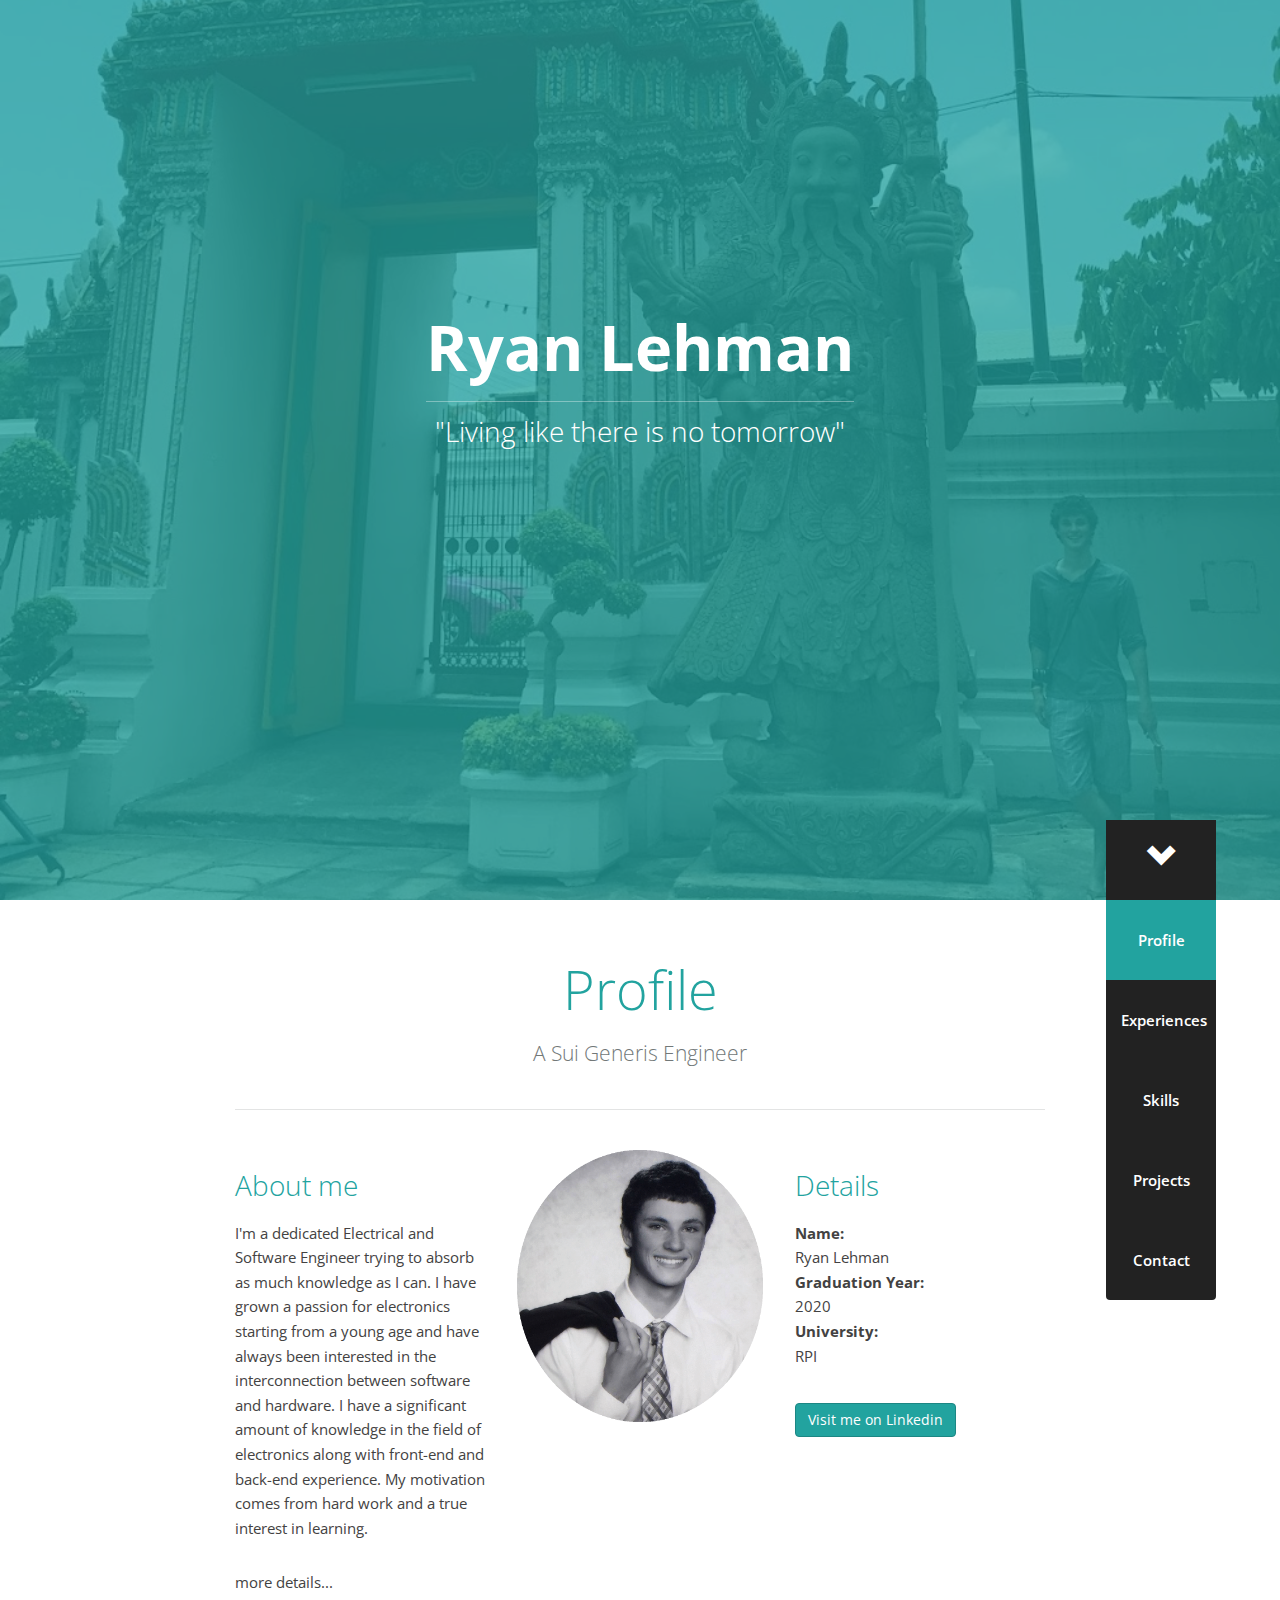
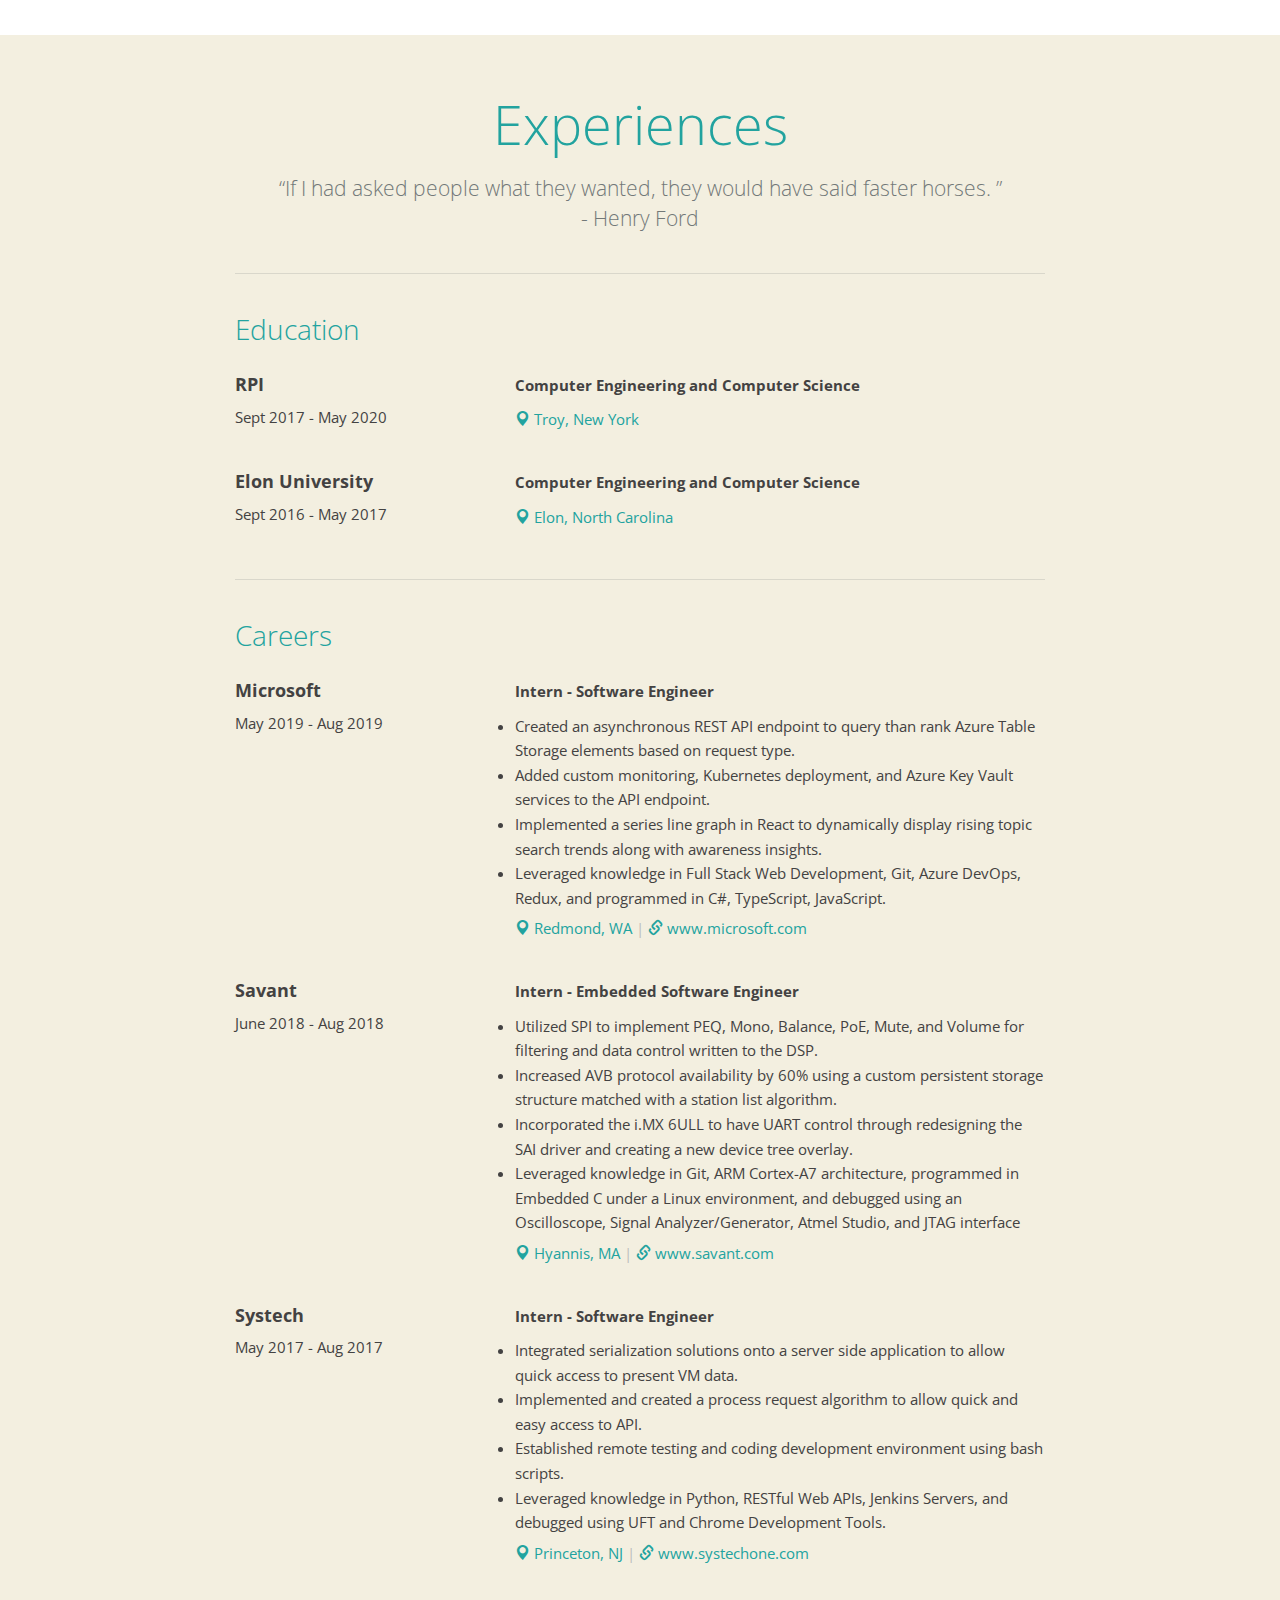
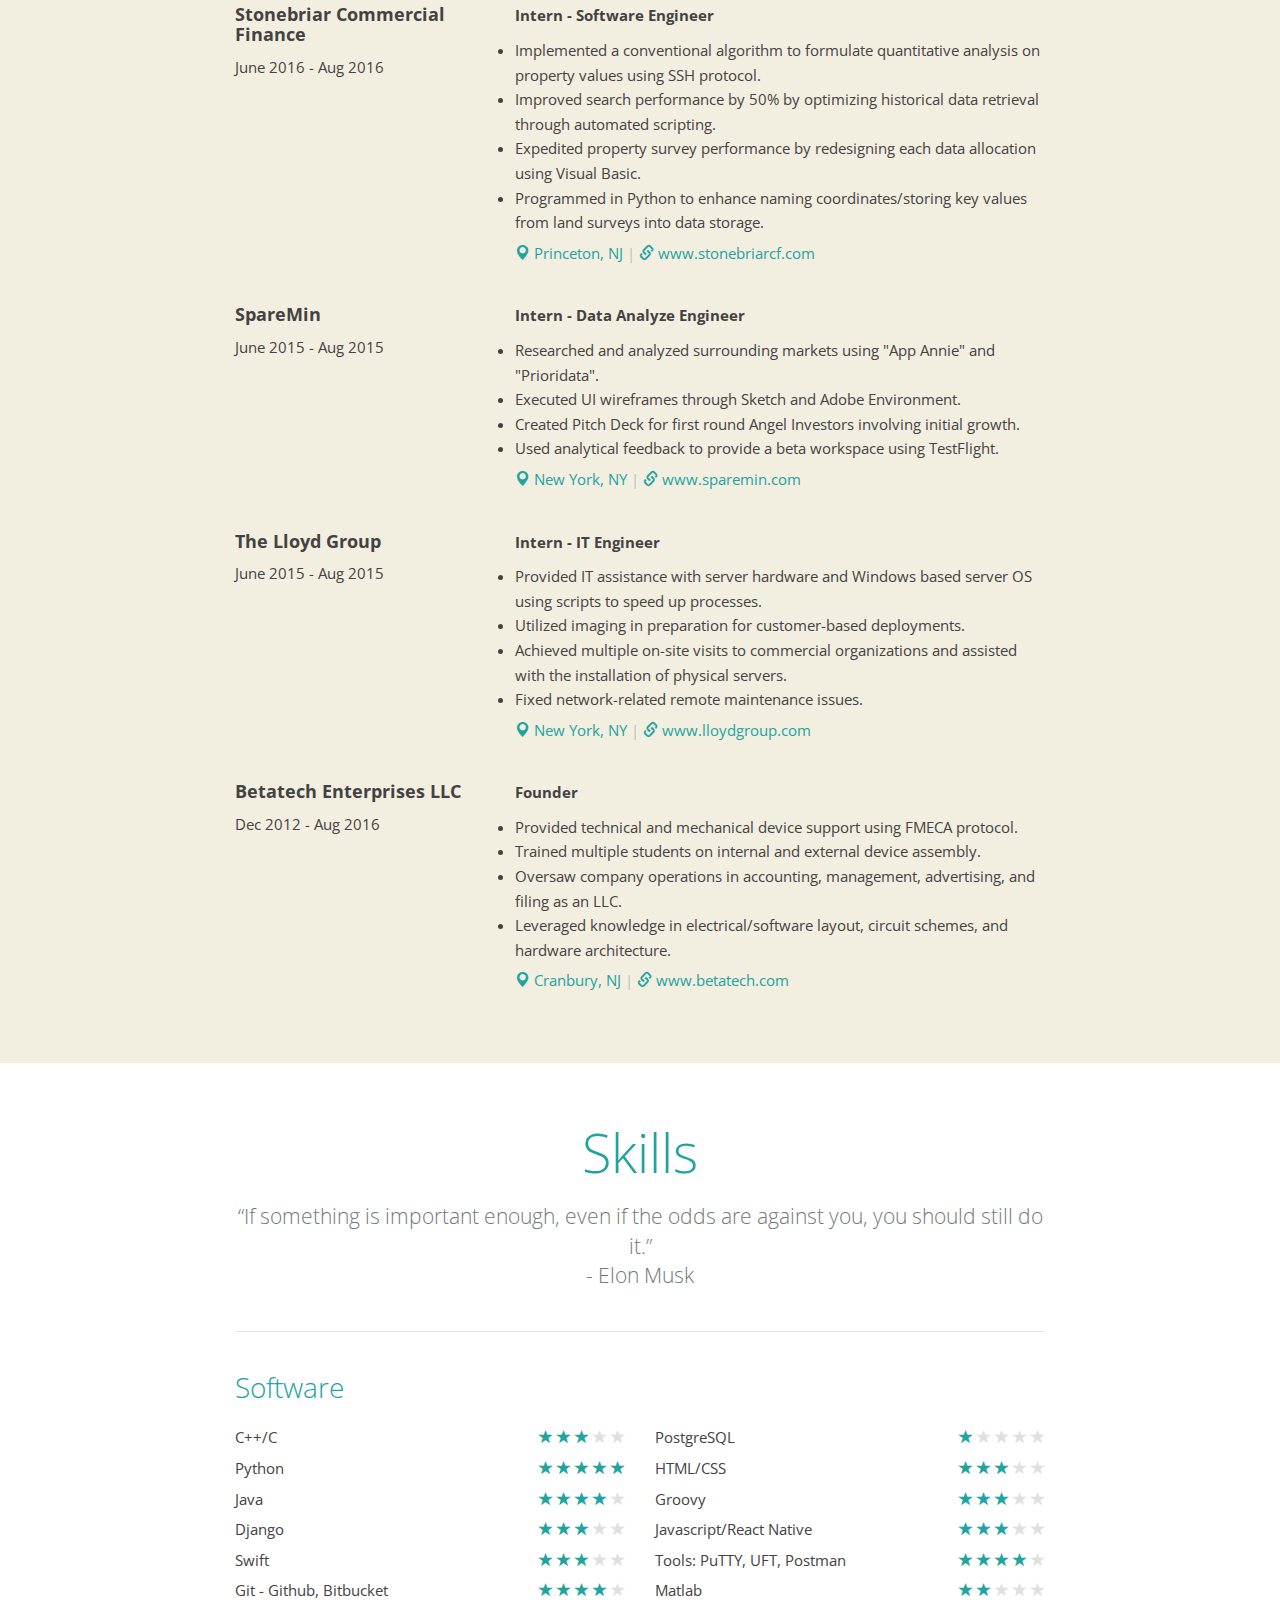
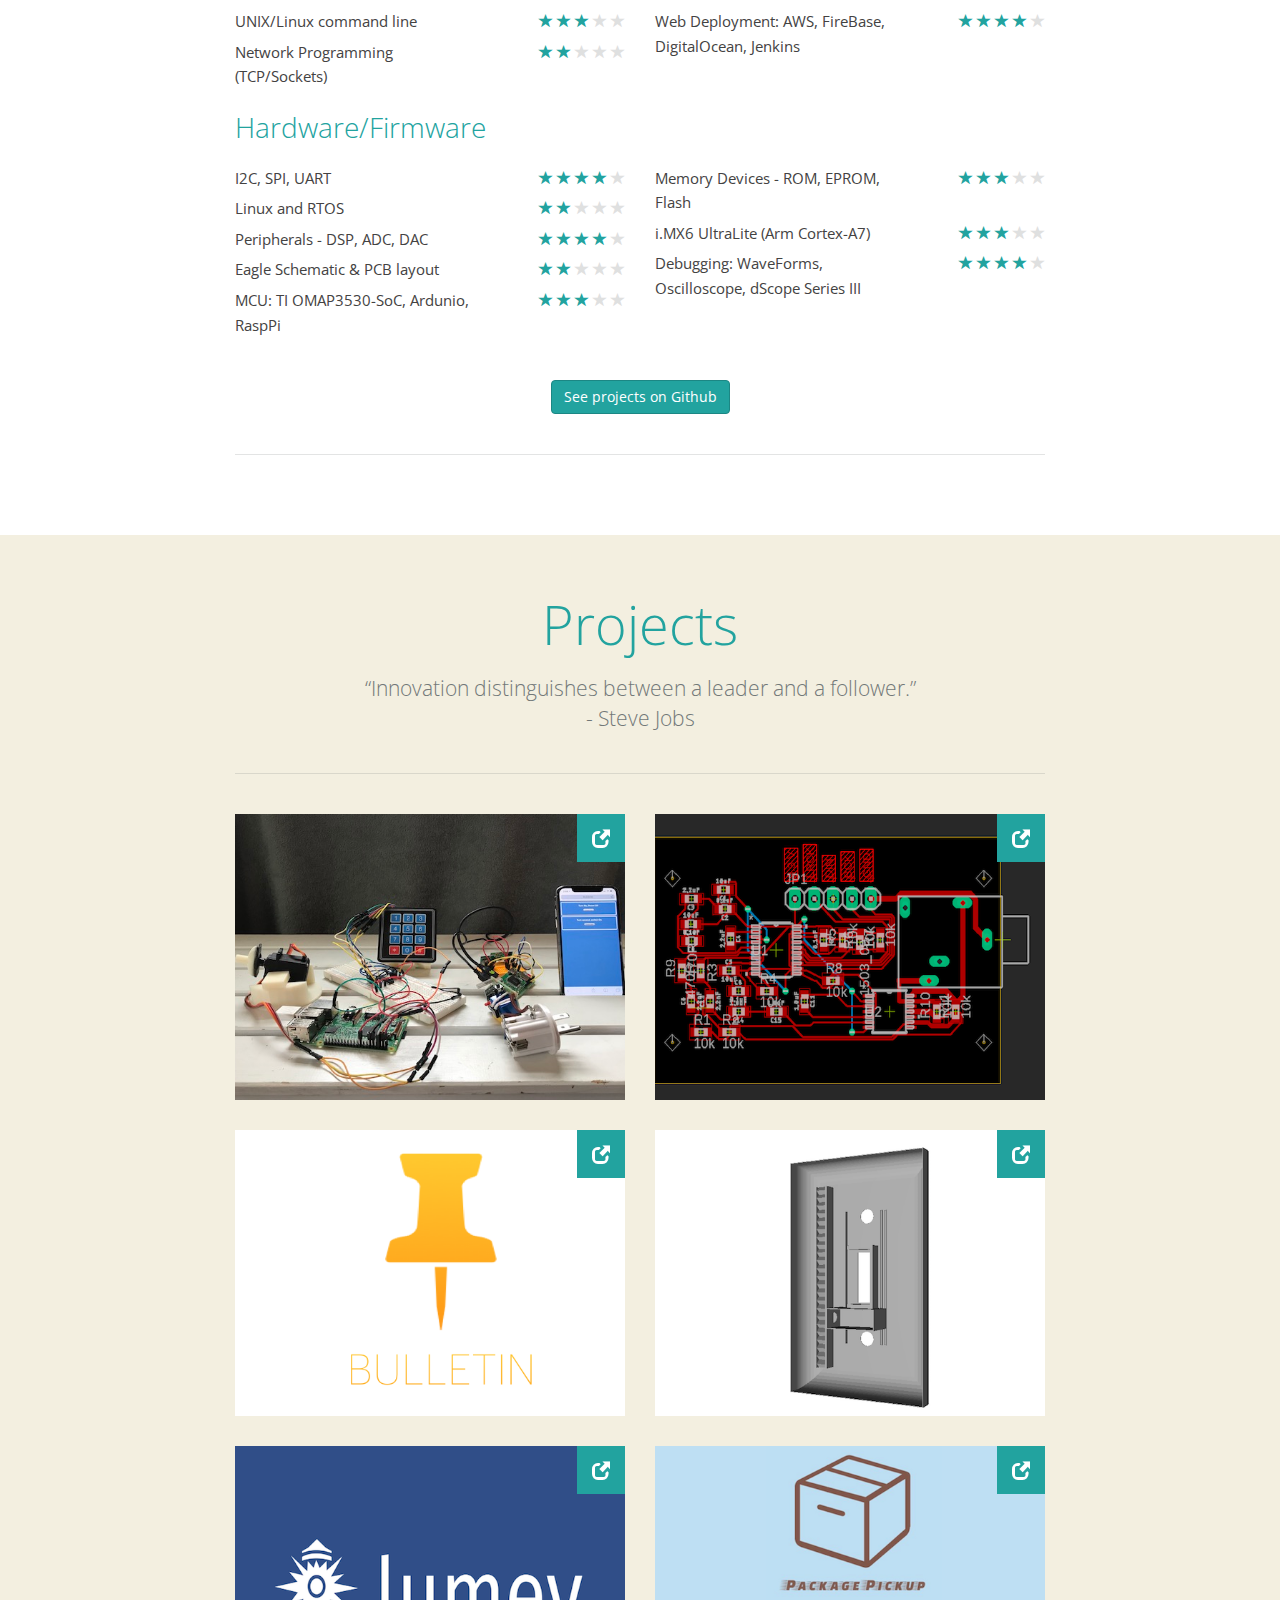
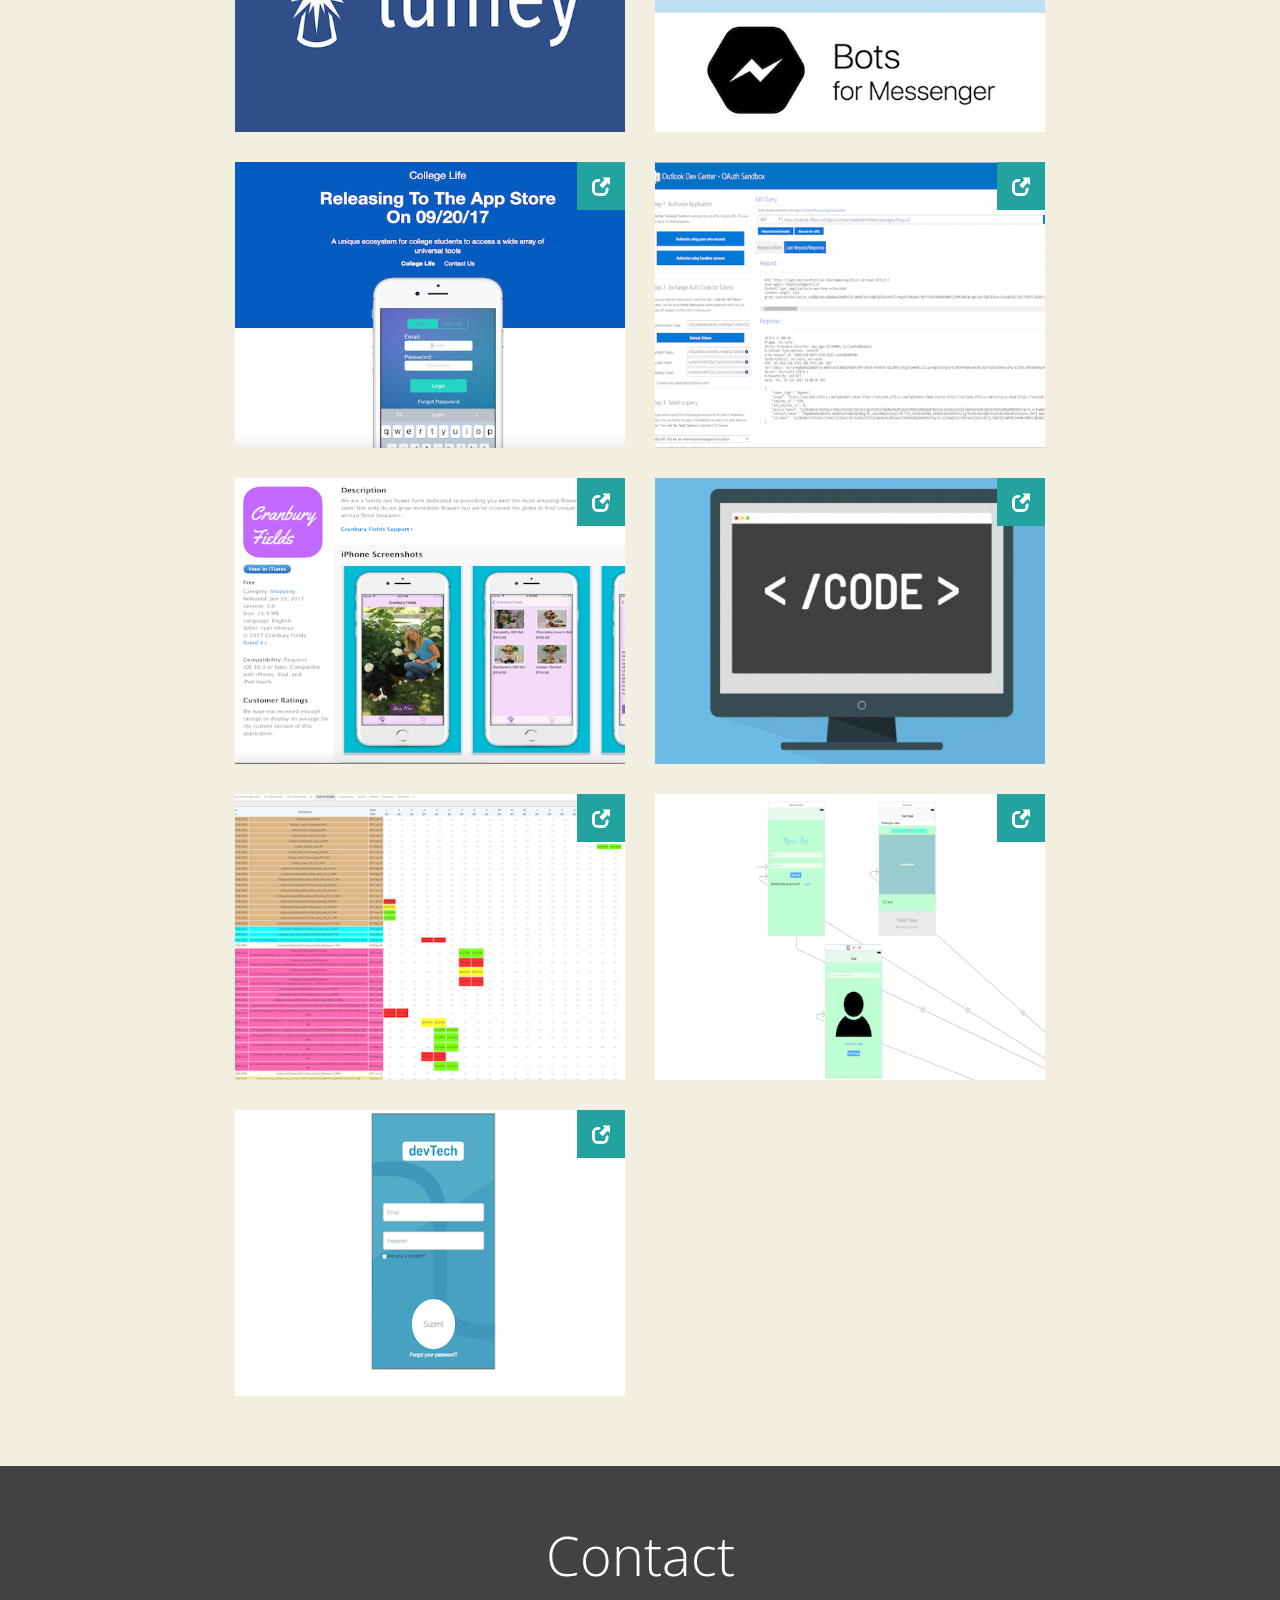
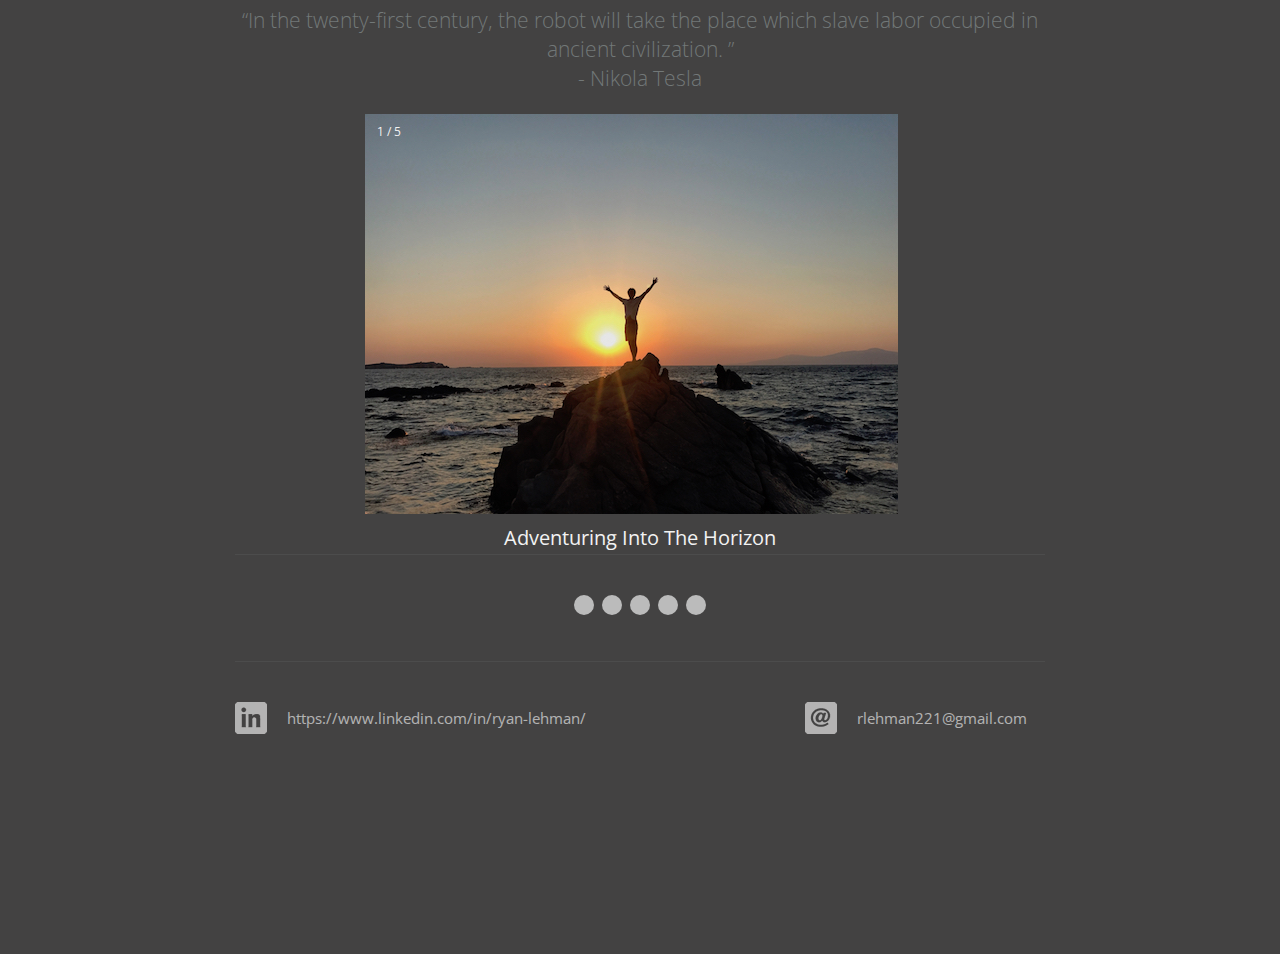
<file: index.html>
<!DOCTYPE html>
<html lang="en">
	<head>
		<meta http-equiv="content-type" content="text/html; charset=UTF-8" />
		<meta http-equiv="content-script-type" content="text/javascript" />
		<meta http-equiv="content-style-type" content="text/css" />
		<meta http-equiv="content-language" content="nl" />
		
		<meta name="viewport" content="width=device-width, initial-scale=1.0" />
		
		<meta name="author" content="Ryan Lehman" />	
		<meta name="description" content="I'm Ryan Lehman, a ubiquitous Electrical Engineer / innovative programmer with theoretical and technical knowledge." />
		<meta name="keywords" content="Ryan Lehman, Resume, Programmer, Web developer, Startup, Electrical Engineer, Software Developer, Innovative" />
		<meta name="robots" content="index, follow" />
		<meta name="revisit-after" content="14 days" />
			
		<title>Ryan Lehman - Electrical Engineering and Computer Science Fanatic - Online Resume</title>
		
		<!-- Bootstrap core CSS -->
		<link href="http://fonts.googleapis.com/css?family=Open+Sans:300,600,700" rel="stylesheet" type="text/css" />
		<link rel="stylesheet" href="https://www.w3schools.com/w3css/4/w3.css">
		<link href="view/css/bootstrap.min.css" rel="stylesheet" />
		<link href="view/style.css" rel="stylesheet" />
		
		<link rel="shortcut icon" href="RIcon.png" type="image/x-icon" />
		<link rel="icon" href="RIcon.png" type="image/x-icon" />
		
		<!-- Begin Inspectlet Embed Code -->
				<style>
* {box-sizing:border-box}
body {font-family: Verdana,sans-serif;margin:0}
.mySlides {display:none}

/* Slideshow container */
.slideshow-container {
  max-width: 1000px;
  
  position: relative;
  margin: auto;
}

/* Position the "next button" to the right */
.next {
  right: 0;
  border-radius: 3px 0 0 3px;
}

/* On hover, add a black background color with a little bit see-through */
.prev:hover, .next:hover {
  background-color: rgba(0,0,0,0.8);
}

/* Caption text */
.text {
  color: #f2f2f2;
  font-size: 20px;
  padding: 8px 12px;
  
  bottom: 8px;
  width: 100%;
  text-align: center;
}

/* Number text (1/3 etc) */
.numbertext {
  color: #f2f2f2;
  font-size: 12px;
  padding: 8px 12px;
  position: absolute;
  top: 0;
}

/* The dots/bullets/indicators */
.dot {
  cursor:pointer;
  height: 20px;
  width: 20px;
  margin: 0 2px;
  background-color: #bbb;
  border-radius: 50%;
  display: inline-block;
  transition: background-color 0.6s ease;
}

.active, .dot:hover {
  background-color: #717171;
}

/* Fading animation */
.fade {
  -webkit-animation-name: fade;
  -webkit-animation-duration: 1.5s;
  animation-name: fade;
  animation-duration: 1.5s;
}

@-webkit-keyframes fade {
  from {opacity: .4} 
  to {opacity: 1}
}

@keyframes fade {
  from {opacity: .4} 
  to {opacity: 1}
}

/* On smaller screens, decrease text size */
@media only screen and (max-width: 300px) {
  .prev, .next,.text {font-size: 11px}
}
</style>
		
		<!-- End Inspectlet Embed Code -->
	</head>

	<body data-spy="scroll" data-target="#navbar-example">	 
		<div id="top" class="jumbotron" data-src="/view/images/taxi_drive_by_animation.gif" data-position="center center">
			<div class="container">
				<h1>Ryan Lehman</h1>
				<p class="lead">"Living like there is no tomorrow"</p>
			</div>
			<div class="overlay"></div>
			<a href="#profile" class="scroll-down">	
				<span class="glyphicon glyphicon-chevron-down"></span>
			</a>
		</div>
		<nav class="navbar navbar-default" id="navbar-example" role="navigation">
			<!-- Brand and toggle get grouped for better mobile display -->
			<div class="navbar-header">
				<button type="button" class="navbar-toggle" data-toggle="collapse" data-target=".navbar-ex1-collapse">
					<span class="sr-only">Toggle navigation</span>
					<span class="icon-bar"></span>
					<span class="icon-bar"></span>
					<span class="icon-bar"></span>
				</button>
			</div>
			<!-- Collect the nav links, forms, and other content for toggling -->
			<div class="collapse navbar-collapse navbar-ex1-collapse">
				<ul class="nav navbar-nav">
					<li class="active"><a href="#profile">Profile</a></li>
					<li><a href="#experiences">Experiences</a></li>
					<li><a href="#abilities">Skills</a></li>
										<li><a href="#projects">Projects</a></li>
					<li><a href="#contact">Contact</a></li>
				</ul>
			</div><!-- /.navbar-collapse -->
		</nav>
		<div class="background-white">
			<div id="profile" class="container">
				<h2>Profile</h2>
<p class="lead">A Sui Generis Engineer</p>
<hr />
<div class="row">
	<div class="col-md-4">
		<h3>About me</h3>
		<p>
			I'm a dedicated Electrical and Software Engineer trying to absorb as much knowledge as I can. I have grown a passion for electronics starting from a young age and have always been interested in the interconnection between software and hardware. I have a significant amount of knowledge in the field of electronics along with front-end and back-end experience. My motivation comes from hard work and a true interest in learning. 
		</p>
	</div>
	<div class="col-md-4 text-center">
		<img src="view/images/ryan_lehman.gif" alt="Ryan Lehman" width="246" height="246" />
	</div>
	<div class="col-md-4">
		<h3>Details</h3>
		<p>
			<strong>Name:</strong><br />
			Ryan Lehman<br />
			<strong>Graduation Year:</strong><br />
			2020<br />
			<strong>University:</strong><br />
			RPI		</p>
			<br/>
			<a href="https://www.linkedin.com/in/ryan-lehman/" class="btn btn-primary" target="_blank">Visit me on Linkedin</a>
		<div class="text-center project-referal">
	
</div>
	</div>

</div>	
<details>
  				<summary>more details...</summary>
  					
					<p>
					<br />I'm able to spend countless hours on my work due to my huge passion for learning more about the field I'm pursuing. Along with being truly motivated, I have a fantastic time working with a team. Working with a group of engineers allows me to prosper as we constantly push each other to reach new limits. Not only do I enjoy working with other engineers but I also love explaining engineering techniques to people outside of the engineering field. My biggest asset is a steel focus along with strong endurance. When I start a project there is no room for slacking or relaxing. I aim to complete the project before the deadline or at least on time. 
					<br />	
					<br /> I never knew what being an engineer meant until I got to middle school. My parents first noticed I had the logic of being an engineer when I asked for Legos at every opportunity I got, but I would never use the pre-made kits. I would find boxes of loose Lego peices at thrift shops, from which I would build structures of my own design day and night. Then I got to high school and was exposed to robotics. The first robot I ever built could solve the Rubik's Cube, from then on I never stopped. I not only grew a huge passion for electronics but also for the software on those devices.  
					<br />		
					<br />  In high school, I realized there was no hiding my passion, so I started my own company. I figured there was no better way to get real experience in the electronics field then by taking apart devices to see how they were formed from the components. 
					<br />	
					<br />  In high school I never dropped an opportunity to learn something that intrigued me. I began with technology and before long started integrated into other fields such as business. I remember hearing about how companies started to implement software to choose certain stocks on the market. After that, I began analyzing the stock market as soon as it opened every day, usually during my math class. I would track the market while in class and make trades everyday. I read books non-stop and listened to all kinds of podcasts just to get more information.  
					<br />	
					<br />  I believe that the people who make a difference in the world are those who aren't considered "normal". I think differently and stick with my gut. I ask questions and absorb more information. If I don't know something, I research it until I can teach a class about the topic. I'm passionate about the field I'm pursuing and would never trade it for anything. I'm goofy with a very outgoing personality, and will always take the challenge or adventure that awaits. With that in mind, I'm looking for an opportunity for a FULL TIME position as a Firmware/Embedded Engineer.
					</p>
			</details>
		</div>	
		</div>	
		<div id="experiences" class="container">
			<h2>Experiences</h2>
<p class="lead">
	&ldquo;If I had asked people what they wanted, they would have said faster horses. &rdquo;<br />- Henry Ford
</p>
<hr />
<h3>Education</h3>
<div class="experiences">
	<div class="experience row">
		<div class="col-md-4">
			<h4>RPI</h4>
			<p class="experience-period">
				Sept 2017				- 
				May 2020			</p>
		</div>
		<div class="col-md-8">
			<p>
				<strong>Computer Engineering and Computer Science</strong>
				<span class="hidden-phone">
					</span>
				<span class="experience-details">
					<span class="location">
						<span class="glyphicon glyphicon-map-marker"></span>
						Troy, New York					</span>
				</span>
			</p>
		</div>
	</div>
	<div class="experience row">
		<div class="col-md-4">
			<h4>Elon University</h4>
			<p class="experience-period">
				Sept 2016				- 
				May 2017			</p>
		</div>
		<div class="col-md-8">
			<p>
				<strong>Computer Engineering and Computer Science</strong>
				<span class="hidden-phone">
					</span>
				<span class="experience-details">
					<span class="location">
						<span class="glyphicon glyphicon-map-marker"></span>
						Elon, North Carolina					</span>
				</span>
			</p>
		</div>
	</div>
</div>
<hr />
<h3>Careers</h3>
<div class="experiences">
	<div class="experience row">
		<div class="col-md-4">
			<h4>Microsoft</h4>
			<p class="experience-period">
				May 2019				- 
				Aug 2019			</p>
		</div>
		<div class="col-md-8">
			<p>
				<strong>Intern - Software Engineer</strong>
				<span class="hidden-phone">
					<li>Created an asynchronous REST API endpoint to query than rank Azure Table Storage elements based on request type.</li>

  					<li>Added custom monitoring, Kubernetes deployment, and Azure Key Vault services to the API endpoint.</li>

  					<li>Implemented a series line graph in React to dynamically display rising topic search trends along with awareness insights.</li>

  					<li>Leveraged knowledge in Full Stack Web Development, Git, Azure DevOps, Redux, and programmed in C#, TypeScript, JavaScript.</li>
  				</span>
				<span class="experience-details">
					<span class="location">
						<span class="glyphicon glyphicon-map-marker"></span>
						Redmond, WA					</span>
					<span class="seperator">|</span>
					<span class="link">
						<span class="glyphicon glyphicon-link"></span>
						<a href="https://www.microsoft.com" target="_blank">www.microsoft.com</a>
					</span>
				</span>
			</p>
		</div>
	</div>
	<div class="experience row">
		<div class="col-md-4">
			<h4>Savant</h4>
			<p class="experience-period">
				June 2018				- 
				Aug 2018			</p>
		</div>
		<div class="col-md-8">
			<p>
				<strong>Intern - Embedded Software Engineer</strong>
				<span class="hidden-phone">
					<li>Utilized SPI to implement PEQ, Mono, Balance, PoE, Mute, and Volume for filtering and data control written to the DSP.</li>

  					<li>Increased AVB protocol availability by 60% using a custom persistent storage structure matched with a station list algorithm.</li>

  					<li>Incorporated the i.MX 6ULL to have UART control through redesigning the SAI driver and creating a new device tree overlay.</li>

  					<li>Leveraged knowledge  in Git, ARM Cortex-A7 architecture, programmed in Embedded C under a Linux environment, and debugged using an Oscilloscope, Signal Analyzer/Generator, Atmel Studio, and JTAG interface</li>
  				</span>
				<span class="experience-details">
					<span class="location">
						<span class="glyphicon glyphicon-map-marker"></span>
						Hyannis, MA					</span>
					<span class="seperator">|</span>
					<span class="link">
						<span class="glyphicon glyphicon-link"></span>
						<a href="https://www.savant.com/" target="_blank">www.savant.com</a>
					</span>
				</span>
			</p>
		</div>
	</div>
	<div class="experience row">
		<div class="col-md-4">
			<h4>Systech</h4>
			<p class="experience-period">
				May 2017				- 
				Aug 2017			</p>
		</div>
		<div class="col-md-8">
			<p>
				<strong>Intern - Software Engineer</strong>
				<span class="hidden-phone">
					<li>Integrated serialization solutions onto a server side application to allow quick access to present VM data.</li>

  					<li>Implemented and created a process request algorithm to allow quick and easy access to API.</li>

  					<li>Established remote testing and coding development environment using bash scripts.</li>

  					<li>Leveraged knowledge in Python, RESTful Web APIs, Jenkins Servers, and debugged using UFT and Chrome Development Tools.</li>
  				</span>
				<span class="experience-details">
					<span class="location">
						<span class="glyphicon glyphicon-map-marker"></span>
						Princeton, NJ					</span>
					<span class="seperator">|</span>
					<span class="link">
						<span class="glyphicon glyphicon-link"></span>
						<a href="http://www.systechone.com/" target="_blank">www.systechone.com</a>
					</span>
				</span>
			</p>
		</div>
	</div>
	<div class="experience row">
		<div class="col-md-4">
			<h4>Stonebriar Commercial Finance</h4>
			<p class="experience-period">
				June 2016				- 
				Aug 2016			</p>
		</div>
		<div class="col-md-8">
			<p>
				<strong>Intern - Software Engineer</strong>
				<span class="hidden-phone">
  						<li>Implemented a conventional algorithm to formulate quantitative analysis on property values using SSH protocol.</li>

  						<li>Improved search performance by 50% by optimizing historical data retrieval through automated scripting.</li>

  						<li>Expedited property survey performance by redesigning each data allocation using Visual Basic.</li>

  						<li>Programmed in Python to enhance naming coordinates/storing key values from land surveys into data storage.</li>
					</span>
				<span class="experience-details">
					<span class="location">
						<span class="glyphicon glyphicon-map-marker"></span>
						Princeton, NJ					</span>
					<span class="seperator">|</span>
					<span class="link">
						<span class="glyphicon glyphicon-link"></span>
						<a href="http://stonebriarcf.com/" target="_blank">www.stonebriarcf.com</a>
					</span>
				</span>
			</p>
		</div>
	</div>
	<div class="experience row">
		<div class="col-md-4">
			<h4>SpareMin</h4>
			<p class="experience-period">
				June 2015				- 
				Aug 2015			</p>
		</div>
		<div class="col-md-8">
			<p>
				<strong>Intern - Data Analyze Engineer</strong>
				<span class="hidden-phone">
					<li>Researched and analyzed surrounding markets using "App Annie" and "Prioridata".</li>

					<li>Executed UI wireframes through Sketch and Adobe Environment.</li>

					<li>Created Pitch Deck for first round Angel Investors involving initial growth.</li>

					<li>Used analytical feedback to provide a beta workspace using TestFlight.</li>
					</span>
				<span class="experience-details">
					<span class="location">
						<span class="glyphicon glyphicon-map-marker"></span>
						New York, NY					</span>
					<span class="seperator">|</span>
					<span class="link">
						<span class="glyphicon glyphicon-link"></span>
						<a href="https://www.sparemin.com/" target="_blank">www.sparemin.com</a>
					</span>
				</span>
			</p>
		</div>
	</div>
	<div class="experience row">
		<div class="col-md-4">
			<h4>The Lloyd Group</h4>
			<p class="experience-period">
				June 2015				- 
				Aug 2015			</p>
		</div>
		<div class="col-md-8">
			<p>
				<strong>Intern - IT Engineer</strong>
				<span class="hidden-phone">
						<li>Provided IT assistance with server hardware and Windows based server OS using scripts to speed up processes.</li>
						<li>Utilized imaging in preparation for customer-based deployments.</li>
						<li>Achieved multiple on-site visits to commercial organizations and assisted with the installation of physical servers.</li>
						<li>Fixed network-related remote maintenance issues.</li>
					</span>
				<span class="experience-details">
					<span class="location">
						<span class="glyphicon glyphicon-map-marker"></span>
						New York, NY				</span>
					<span class="seperator">|</span>
					<span class="link">
						<span class="glyphicon glyphicon-link"></span>
						<a href="http://www.lloydgroup.com" target="_blank">www.lloydgroup.com</a>
					</span>
				</span>
			</p>
		</div>
	</div>
	<div class="experience row">
		<div class="col-md-4">
			<h4>Betatech Enterprises LLC</h4>
			<p class="experience-period">
				Dec 2012				- 
				Aug 2016			</p>
		</div>
		<div class="col-md-8">
			<p>
				<strong>Founder</strong>
				<span class="hidden-phone">
					<li>Provided technical and mechanical device support using FMECA protocol.</li>

					<li>Trained multiple students on internal and external device assembly.</li>

					<li>Oversaw company operations in accounting, management, advertising, and filing as an LLC.</li>

					<li>Leveraged knowledge in electrical/software layout, circuit schemes, and hardware architecture.</li>
					        </span>
				<span class="experience-details">
					<span class="location">
						<span class="glyphicon glyphicon-map-marker"></span>
						Cranbury, NJ					</span>
					<span class="seperator">|</span>
					<span class="link">
						<span class="glyphicon glyphicon-link"></span>
						<a href="http://beta-tech.squarespace.com/" target="_blank">www.betatech.com</a>
					</span>
				</span>
			</p>
		</div>
	</div>
</div>
		</div>
		<div class="background-white">
			<div id="abilities" class="container">
				<h2>Skills</h2>
<p class="lead">
	&ldquo;If something is important enough, even if the odds are against you, you should still do it.&rdquo;<br />- Elon Musk
</p>
<hr />
<h3>Software</h3>
<div class="row">
	<div class="col-md-6">
		<ul class="no-bullets">
			<li>
				<span class="ability-title">C++/C</span>
				<span class="ability-score">
					<span class="glyphicon glyphicon-star filled"></span>			
					<span class="glyphicon glyphicon-star filled"></span>			
					<span class="glyphicon glyphicon-star filled"></span>
					<span class="glyphicon glyphicon-star empty"></span>			
					<span class="glyphicon glyphicon-star empty"></span>
				</span>
			</li>
			<li>
				<span class="ability-title">Python</span>
				<span class="ability-score">
					<span class="glyphicon glyphicon-star filled"></span>			
					<span class="glyphicon glyphicon-star filled"></span>			
					<span class="glyphicon glyphicon-star filled"></span>		
					<span class="glyphicon glyphicon-star filled"></span>			
					<span class="glyphicon glyphicon-star filled"></span>
				</span>
			</li>
				
			<li>
				<span class="ability-title">Java</span>
				<span class="ability-score">
					<span class="glyphicon glyphicon-star filled"></span>
					<span class="glyphicon glyphicon-star filled"></span>			
					<span class="glyphicon glyphicon-star filled"></span>			
					<span class="glyphicon glyphicon-star filled"></span>			
					<span class="glyphicon glyphicon-star empty"></span>
				</span>
			</li>

			<li>
				<span class="ability-title">Django</span>
				<span class="ability-score">
					<span class="glyphicon glyphicon-star filled"></span>	
					<span class="glyphicon glyphicon-star filled"></span>		
					<span class="glyphicon glyphicon-star filled"></span>		
					<span class="glyphicon glyphicon-star empty"></span>		
					<span class="glyphicon glyphicon-star empty"></span>
				</span>
			</li>

			<li>
				<span class="ability-title">Swift</span>
				<span class="ability-score">
					<span class="glyphicon glyphicon-star filled"></span>
					<span class="glyphicon glyphicon-star filled"></span>		
					<span class="glyphicon glyphicon-star filled"></span>		
					<span class="glyphicon glyphicon-star empty"></span>			
					<span class="glyphicon glyphicon-star empty"></span>
				</span>
			</li>

			<li>
				<span class="ability-title">Git - Github, Bitbucket</span>
				<span class="ability-score">
					<span class="glyphicon glyphicon-star filled"></span>
					<span class="glyphicon glyphicon-star filled"></span>
					<span class="glyphicon glyphicon-star filled"></span>
					<span class="glyphicon glyphicon-star filled"></span>
					<span class="glyphicon glyphicon-star empty"></span>
				</span>
			</li>

			<li>
				<span class="ability-title">UNIX/Linux command line</span>
				<span class="ability-score">
					<span class="glyphicon glyphicon-star filled"></span>	
					<span class="glyphicon glyphicon-star filled"></span>		
					<span class="glyphicon glyphicon-star filled"></span>		
					<span class="glyphicon glyphicon-star empty"></span>		
					<span class="glyphicon glyphicon-star empty"></span>
				</span>
			</li>

			<li>
				<span class="ability-title">Network Programming (TCP/Sockets)</span>
				<span class="ability-score">
					<span class="glyphicon glyphicon-star filled"></span>
					<span class="glyphicon glyphicon-star filled"></span>		
					<span class="glyphicon glyphicon-star empty"></span>		
					<span class="glyphicon glyphicon-star empty"></span>			
					<span class="glyphicon glyphicon-star empty"></span>
				</span>
			</li>
		</ul>
	</div>	
	<div class="col-md-6">
		<ul class="no-bullets">
			<li>
				<span class="ability-title">PostgreSQL</span>
				<span class="ability-score">
					<span class="glyphicon glyphicon-star filled"></span>		
					<span class="glyphicon glyphicon-star empty"></span>		
					<span class="glyphicon glyphicon-star empty"></span>			
					<span class="glyphicon glyphicon-star empty"></span>
					<span class="glyphicon glyphicon-star empty"></span>
				</span>
			</li>

			<li>
				<span class="ability-title">HTML/CSS</span>
				<span class="ability-score">
					<span class="glyphicon glyphicon-star filled"></span>
					<span class="glyphicon glyphicon-star filled"></span>		
					<span class="glyphicon glyphicon-star filled"></span>		
					<span class="glyphicon glyphicon-star empty"></span>			
					<span class="glyphicon glyphicon-star empty"></span>
				</span>
			</li>

			<li>
				<span class="ability-title">Groovy</span>
				<span class="ability-score">
					<span class="glyphicon glyphicon-star filled"></span>
					<span class="glyphicon glyphicon-star filled"></span>		
					<span class="glyphicon glyphicon-star filled"></span>		
					<span class="glyphicon glyphicon-star empty"></span>		
					<span class="glyphicon glyphicon-star empty"></span>
				</span>
			</li>

			<li>
				<span class="ability-title">Javascript/React Native</span>
				<span class="ability-score">
					<span class="glyphicon glyphicon-star filled"></span>		
					<span class="glyphicon glyphicon-star filled"></span>		
					<span class="glyphicon glyphicon-star filled"></span>			
					<span class="glyphicon glyphicon-star empty"></span>		
					<span class="glyphicon glyphicon-star empty"></span>
				</span>
			</li>	
				
			<li>
				<span class="ability-title">Tools: PuTTY, UFT, Postman</span>
				<span class="ability-score">
					<span class="glyphicon glyphicon-star filled"></span>		
					<span class="glyphicon glyphicon-star filled"></span>	
					<span class="glyphicon glyphicon-star filled"></span>		
					<span class="glyphicon glyphicon-star filled"></span>
					<span class="glyphicon glyphicon-star empty"></span>
				</span>
			</li>

			<li>
				<span class="ability-title">Matlab</span>
				<span class="ability-score">
					<span class="glyphicon glyphicon-star filled"></span>	
					<span class="glyphicon glyphicon-star filled"></span>		
					<span class="glyphicon glyphicon-star empty"></span>	
					<span class="glyphicon glyphicon-star empty"></span>	
					<span class="glyphicon glyphicon-star empty"></span>
				</span>
			</li>

			<li>
				<span class="ability-title">Web Deployment: AWS, FireBase, DigitalOcean, Jenkins</span>
				<span class="ability-score">
					<span class="glyphicon glyphicon-star filled"></span>	
					<span class="glyphicon glyphicon-star filled"></span>		
					<span class="glyphicon glyphicon-star filled"></span>		
					<span class="glyphicon glyphicon-star filled"></span>		
					<span class="glyphicon glyphicon-star empty"></span>
				</span>
			</li>		
		</ul>
	</div>	
</div>

<h3>Hardware/Firmware</h3>

<div class="row">
	
	<div class="col-md-6">
		<ul class="no-bullets">

			<li>
				<span class="ability-title">I2C, SPI, UART</span>
				<span class="ability-score">
					<span class="glyphicon glyphicon-star filled"></span>			
					<span class="glyphicon glyphicon-star filled"></span>			
					<span class="glyphicon glyphicon-star filled"></span>		
					<span class="glyphicon glyphicon-star filled"></span>			
					<span class="glyphicon glyphicon-star empty"></span>
				</span>
			</li>
				
			<li>
				<span class="ability-title">Linux and RTOS</span>
				<span class="ability-score">
					<span class="glyphicon glyphicon-star filled"></span>
					<span class="glyphicon glyphicon-star filled"></span>			
					<span class="glyphicon glyphicon-star empty"></span>			
					<span class="glyphicon glyphicon-star empty"></span>			
					<span class="glyphicon glyphicon-star empty"></span>
				</span>
			</li>
				
			<li>
				<span class="ability-title">Peripherals - DSP, ADC, DAC</span>
				<span class="ability-score">
					<span class="glyphicon glyphicon-star filled"></span>
					<span class="glyphicon glyphicon-star filled"></span>		
					<span class="glyphicon glyphicon-star filled"></span>		
					<span class="glyphicon glyphicon-star filled"></span>			
					<span class="glyphicon glyphicon-star empty"></span>
				</span>
			</li>
			
			<li>
				<span class="ability-title">Eagle Schematic & PCB layout</span>
				<span class="ability-score">
					<span class="glyphicon glyphicon-star filled"></span>
					<span class="glyphicon glyphicon-star filled"></span>		
					<span class="glyphicon glyphicon-star empty"></span>		
					<span class="glyphicon glyphicon-star empty"></span>			
					<span class="glyphicon glyphicon-star empty"></span>
				</span>
			</li>

			<li>
				<span class="ability-title">MCU: TI OMAP3530-SoC, Ardunio, RaspPi</span>
				<span class="ability-score">
					<span class="glyphicon glyphicon-star filled"></span>	
					<span class="glyphicon glyphicon-star filled"></span>		
					<span class="glyphicon glyphicon-star filled"></span>		
					<span class="glyphicon glyphicon-star empty"></span>		
					<span class="glyphicon glyphicon-star empty"></span>
				</span>
			</li>
						
		</ul>
	</div>

	<div class="col-md-6">
		<ul class="no-bullets">

			<li>
				<span class="ability-title">Memory Devices - ROM, EPROM, Flash</span>
				<span class="ability-score">
					<span class="glyphicon glyphicon-star filled"></span>
					<span class="glyphicon glyphicon-star filled"></span>		
					<span class="glyphicon glyphicon-star filled"></span>		
					<span class="glyphicon glyphicon-star empty"></span>		
					<span class="glyphicon glyphicon-star empty"></span>
				</span>
			</li>
			
			<li>
				<span class="ability-title">i.MX6 UltraLite (Arm Cortex-A7)</span>
				<span class="ability-score">
					<span class="glyphicon glyphicon-star filled"></span>
					<span class="glyphicon glyphicon-star filled"></span>
					<span class="glyphicon glyphicon-star filled"></span>
					<span class="glyphicon glyphicon-star empty"></span>
					<span class="glyphicon glyphicon-star empty"></span>
				</span>
			</li>

			<li>
				<span class="ability-title">Debugging: WaveForms, Oscilloscope, dScope Series III</span>
				<span class="ability-score">
					<span class="glyphicon glyphicon-star filled"></span>
					<span class="glyphicon glyphicon-star filled"></span>
					<span class="glyphicon glyphicon-star filled"></span>
					<span class="glyphicon glyphicon-star filled"></span>
					<span class="glyphicon glyphicon-star empty"></span>
				</span>
			</li>
						
		</ul>
	</div>
</div>

<div class="text-center project-referal">
	<a href="https://github.com/rlehman221" class="btn btn-primary" target="_blank">See projects on Github</a>
</div>

<hr />
		</div>
		</div> 
		<div id="projects" class="container">
			<h2>Projects</h2>
<p class="lead">
	&ldquo;Innovation distinguishes between a leader and a follower.&rdquo;<br />- Steve Jobs
</p>

<hr />


<div class="row">

	<div class="col-md-6 col-sm-12 col-xs-12">
		<figure class="effect">
			<img src="view/images/Home_Automation/Cover_Image.JPG" alt="Oetelspel" />
			
			<figcaption>
				<h3>Home Automation</h3>
				<p>Fully equipped TCP server with embedded clients </p>
				<p><strong>Utilizes:</strong> <br />C++, Python, Django, DigitalOcean, Linux, I2C and RF Protocol, TCP/IP, PWM, Multithreading, Network Programming</p>
				<a href=Home_Automation.html>View more</a>
				<span class="icon">
					<span class="glyphicon glyphicon-new-window"></span>
				</span>
			</figcaption> 
		</figure>
	</div>

	<div class="col-md-6 col-sm-12 col-xs-12">
		<figure class="effect">
			<img src="view/images/Airplay_Audio_Amp/Image_Header.png" alt="Oetelspel" />
			
			<figcaption>
				<h3>Airplay Audio Amplifier</h3>
				<p>Custom built linux distrubtion running on a beaglebone black connected to a custom made DAC+AMPLIFER PCB</p>
				<p><strong>Utilizes:</strong> <br />C, Python, Yocto, Linux, Eagle, PCB Design, Beaglebone Black, I2S Protocol</p>
				<a href=Audio_Amp.html>View more</a>
				<span class="icon">
					<span class="glyphicon glyphicon-new-window"></span>
				</span>
			</figcaption> 
		</figure>
	</div>

	<div class="col-md-6 col-sm-12 col-xs-12">
		<figure class="effect">
			<img src="view/images/Bulletin/icon.png" alt="SOAP - Den Bosch" />
			
			<figcaption>
				<h3>Bulletin</h3>
				<p>An iOS application that connects students to campus news.</p>
				<p><strong>Utilizes:</strong> <br />Swift, Python, Obj-C, Local Persistent Data, Cloud Storage Metadata, Caching, Real-time Database, User Authentication</p>
				<a href="http://www.bulletinit.com/" target="_blank">View more</a>
				<span class="icon">
					<span class="glyphicon glyphicon-new-window"></span>
				</span>
			</figcaption> 
		</figure>
	</div>

	<div class="col-md-6 col-sm-12 col-xs-12">
		<figure class="effect">
			<img src="view/images/Light_Switch/Switch.png" alt="Oetelspel" />
			
			<figcaption>
				<h3>Automated Light Switch</h3>
				<p>Light switch assembly controlled from mobile device </p>
				<p><strong>Utilizes:</strong> <br />Raspberry Pi, Android Development, Solid Works (CAD), Circuit Design, Serial Protocol, Linear Servo</p>
				<a href=Light_Switch.html>View more</a>
				<span class="icon">
					<span class="glyphicon glyphicon-new-window"></span>
				</span>
			</figcaption> 
		</figure>
	</div>

	<div class="col-md-6 col-sm-12 col-xs-12">
		<figure class="effect">
			<img src="view/images/Lumey/LumeyProfileView.png" alt="SOAP - Den Bosch" />
			
			<figcaption>
				<h3>Lumey</h3>
				<p>An AI driven application to help monitor city streets</p>
				<p><strong>Utilizes:</strong> <br />OpenLayers, Predictive Analytics, Real-Time Data, Neural Network, Swift</p>
				<a href=Lumey.html>View more</a>
				<span class="icon">
					<span class="glyphicon glyphicon-new-window"></span>
				</span>
			</figcaption> 
		</figure>
	</div>
	
	<div class="col-md-6 col-sm-12 col-xs-12">
		<figure class="effect">
			<img src="view/images/packagePickup.png" alt="SOAP - Den Bosch" />
			
			<figcaption>
				<h3>Package Pickup</h3>
				<p>An artificially intelligent Chabot to establish remote package pickups using integrated web APIs.</p>
				<p><strong>Utilizes:</strong> <br />Python, Heroku, Django, GIT, Chatfuel, API Integration</p>
				<a href="https://github.com/rlehman221/Package_Pickup" target="_blank">View more</a>
				<span class="icon">
					<span class="glyphicon glyphicon-new-window"></span>
				</span>
			</figcaption> 
		</figure>
	</div>

	<div class="col-md-6 col-sm-12 col-xs-12">
		<figure class="effect">
			<img src="view/images/College_Life/Colllege_Life_ProfileView1.png" alt="SOAP - Den Bosch" />
			
			<figcaption>
				<h3>College Life</h3>
				<p>An iOS application that allows students to easily create and share services.</p>
				<p><strong>Utilizes:</strong> <br />Swift, Obj-C, Local Persistent Data, Cloud Storage Metadata, Caching, Real-time Database, User Authentication</p>
				<a href="http://appsite.skygear.io/college_life2_0" target="_blank">View more</a>
				<span class="icon">
					<span class="glyphicon glyphicon-new-window"></span>
				</span>
			</figcaption> 
		</figure>
	</div>
		
	<div class="col-md-6 col-sm-12 col-xs-12">
		<figure class="effect">
			<img src="view/images/sandBoxScript.PNG" alt="Mals" />
			
			<figcaption>
				<h3>AutoMailer</h3>
				<p>A python program to utilize Jenkins and Outlooks environment for fraud data</p>
				<p><strong>Utilizes:</strong> <br />Python, Outlook API, UFT</p>
				<a href=AutoMailer.html>View more</a>
				<span class="icon">
					<span class="glyphicon glyphicon-new-window"></span>
				</span>
			</figcaption> 
		</figure>
	</div>


	<div class="col-md-6 col-sm-12 col-xs-12">
		<figure class="effect">
			<img src="view/images/Cranbury_Fields.png" alt="SOAP - Den Bosch" />
			
			<figcaption>
				<h3>Cranbury Fields</h3>
				<p>An ecommerce marketplace app for a local florist company</p>
				<p><strong>Utilizes:</strong> <br />Persist Data, Swift, Objective-C, Integrated API, JSON</p>
				<a href="https://itunes.apple.com/us/app/cranbury-fields/id1249456616?mt=8" target="_blank">View more</a>
				<span class="icon">
					<span class="glyphicon glyphicon-new-window"></span>
				</span>
			</figcaption> 
		</figure>
	</div>

	

	<div class="col-md-6 col-sm-12 col-xs-12">
		<figure class="effect">
			<img src="view/images/College_Tools/Main_Image.jpg" alt="Oetelspel" />
			
			<figcaption>
				<h3>Java College Tools</h3>
				<p>College based tools for course sorting and registration</p>
				<p><strong>Utilizes:</strong> <br />Java, JOptionPane UI, UML Design, Data File Error Handling, GIT, FileWriter</p>
				<a href=College_Tools.html>View more</a>
				<span class="icon">
					<span class="glyphicon glyphicon-new-window"></span>
				</span>
			</figcaption> 
		</figure>
	</div>

	<div class="col-md-6 col-sm-12 col-xs-12">
		<figure class="effect">
			<img src="view/images/Build_Ava_Chart.png" alt="SOAP - Den Bosch" />
			
			<figcaption>
				<h3>Jenkins Build Availability</h3>
				<p>A custom dashboard to search each build node and return constructed data in the form of HTML/CSS</p>
				<p><strong>Utilizes:</strong> <br />Java, Jenkins, Groovy, HTML, CSS, Linear Data Structures</p>
				<a href=Build_Availability.html>View more</a>
				<span class="icon">
					<span class="glyphicon glyphicon-new-window"></span>
				</span>
			</figcaption> 
		</figure>
	</div>

		
	<div class="col-md-6 col-sm-12 col-xs-12">
		<figure class="effect">
			<img src="view/images/Parse_Project.png" alt="Oranjebitter Rotterdam" />
			
			<figcaption>
				<h3>Social Networking App</h3>
				<p>AWS application to allow photos to be shared on a live feed</p>
				<p><strong>Utilizes:</strong> <br />Swift, AWS Cloud Storage, Local Persistent Data, Java SSH Client, Parse Server</p>
				<a href=iOS_Social_Media.html>View more</a>
				<span class="icon">
					<span class="glyphicon glyphicon-new-window"></span>
				</span>
			</figcaption> 
		</figure>
	</div>


	<div class="col-md-6 col-sm-12 col-xs-12">
		<figure class="effect">
			<img src="view/images/devTech.png" alt="Oetelspel" />
			
			<figcaption>
				<h3>DevTech</h3>
				<p>A webapp platform to connect programmers to freelance projects</p>
				<p><strong>Utilizes:</strong> <br />HTML(5), CSS(3), Javascript, GIT, LoopBack, Angular</p>
				<a href=Dev_Tech.html>View more</a>
				<span class="icon">
					<span class="glyphicon glyphicon-new-window"></span>
				</span>
			</figcaption> 
		</figure>
	</div>	
</div>
		</div>
		
		<div class="background-gray">
			<div id="contact" class="container">
				<h2>Contact</h2>
<p class="lead">
	&ldquo;In the twenty-first century, the robot will take the place which slave labor occupied in ancient civilization. &rdquo;<br />- Nikola Tesla
</p>

<div style=" height: 400px; width: 100">
<div class="slideshow-container">

<div class="mySlides">

  <div class="numbertext" style=" margin-left: 130px">1 / 5</div>
  <img src="view/images/PhotoSlideShow/Greece_Adventure.jpg" style=" margin-left: 130px">
  <div class="text" >Adventuring Into The Horizon</div>
  
</div>

<div class="mySlides">
  <div class="numbertext" style=" margin-left: 130px">2 / 5</div>
  <img src="view/images/PhotoSlideShow/Head.png" style=" margin-left: 130px" >
  <div class="text">Intense Day At Startup Weekend</div>
</div>

<div class="mySlides">
  <div class="numbertext" style=" margin-left: 130px">3 / 5</div>
  <img src="view/images/PhotoSlideShow/Investor_Meeting.png" style=" margin-left: 130px" border: 200px dashed black;>
  <div class="text">Angel Investor Pitch Workshop</div>
</div>

<div class="mySlides">

  <div class="numbertext" style=" margin-left: 130px">4 / 5</div>
  <img src="view/images/PhotoSlideShow/Tesla_Factory.png" style=" margin-left: 130px">
  <div class="text">Tesla Factory Tour</div>
  
</div>

<div class="mySlides">

  <div class="numbertext" style=" margin-left: 130px">5 / 5</div>
  <img src="view/images/PhotoSlideShow/surfing.JPG" style=" margin-left: 130px">
  <div class="text" >Surf Day</div>
  
</div>

</div>
<br>

<script>
var slideIndex = 1;
showSlides(slideIndex);

function plusSlides(n) {
  showSlides(slideIndex += n);
}

function currentSlide(n) {
  showSlides(slideIndex = n);
}

function showSlides(n) {
  var i;
  var slides = document.getElementsByClassName("mySlides");
  var dots = document.getElementsByClassName("dot");
  if (n > slides.length) {slideIndex = 1}    
  if (n < 1) {slideIndex = slides.length}
  for (i = 0; i < slides.length; i++) {
      slides[i].style.display = "none";  
  }
  for (i = 0; i < dots.length; i++) {
      dots[i].className = dots[i].className.replace(" active", "");
  }
  slides[slideIndex-1].style.display = "block";  
  dots[slideIndex-1].className += " active";
}
</script>
</div>

<hr />
<div style="text-align:center">
  <span class="dot" onclick="currentSlide(1)"></span> 
  <span class="dot" onclick="currentSlide(2)"></span> 
  <span class="dot" onclick="currentSlide(3)"></span>
  <span class="dot" onclick="currentSlide(4)"></span>  
  <span class="dot" onclick="currentSlide(5)"></span> 
</div>
<hr />

<div class="row">
	<div class="col-md-6">
		<ul class="no-bullets">
			
			<li>
				<a href="https://www.linkedin.com/in/ryan-lehman/" target="_blank">
					<span class="icon icon-linkedin"></span>
					https://www.linkedin.com/in/ryan-lehman/				</a>
			</li>
		</ul>
	</div>
	<div class="col-md-6">
		<ul class="no-bullets">
			
			<li>
				<a href="mailto:moc.liamg@122namhelr" style=" margin-left: 150px">
					<span class="icon icon-email"></span>
					<span style="unicode-bidi:bidi-override; direction: rtl;">
						moc.liamg@122namhelr					</span>
						
				</a>
			</li>
		</ul>
	</div>
</div>
		<div class="modal fade" id="upgrade-dialog" tabindex="-1" role="dialog" aria-hidden="true">
	<div class="modal-dialog">
		<div class="modal-content">
			<div class="modal-header">
				<h4 class="modal-title">Your browser is out of date</h4>
			</div>
			<div class="modal-body">
				<p>To get the best possible experience using our site we recommend that you upgrade to a modern web browser. To download a newer web browser click on the Upgrade button.</p>
			</div>
			<div class="modal-footer">
				<a href="http://browsehappy.com/" target="_blank" class="btn btn-primary">Upgrade</a>
			</div>
		</div><!-- /.modal-content -->
	</div><!-- /.modal-dialog -->
</div><!-- /.modal -->		
		<!-- Bootstrap core JavaScript -->
		<script type="text/javascript" src="http://ajax.googleapis.com/ajax/libs/jquery/1.10.2/jquery.min.js"></script>
		<script type="text/javascript" src="view/js/script.js"></script>
		<script type="text/javascript" src="view/js/bootstrap.min.js"></script>
		
		<!-- Google Analytics -->
		<script type="text/javascript">
		  var _gaq = _gaq || [];
		  _gaq.push(['_setAccount', 'UA-3361587-8']);
		  _gaq.push(['_trackPageview']);
		
		  (function() {
			var ga = document.createElement('script'); ga.type = 'text/javascript'; ga.async = true;
			ga.src = ('https:' == document.location.protocol ? 'https://ssl' : 'http://www') + '.google-analytics.com/ga.js';
			var s = document.getElementsByTagName('script')[0]; s.parentNode.insertBefore(ga, s);
		  })();
		</script>
	</body>
</html>
</file>
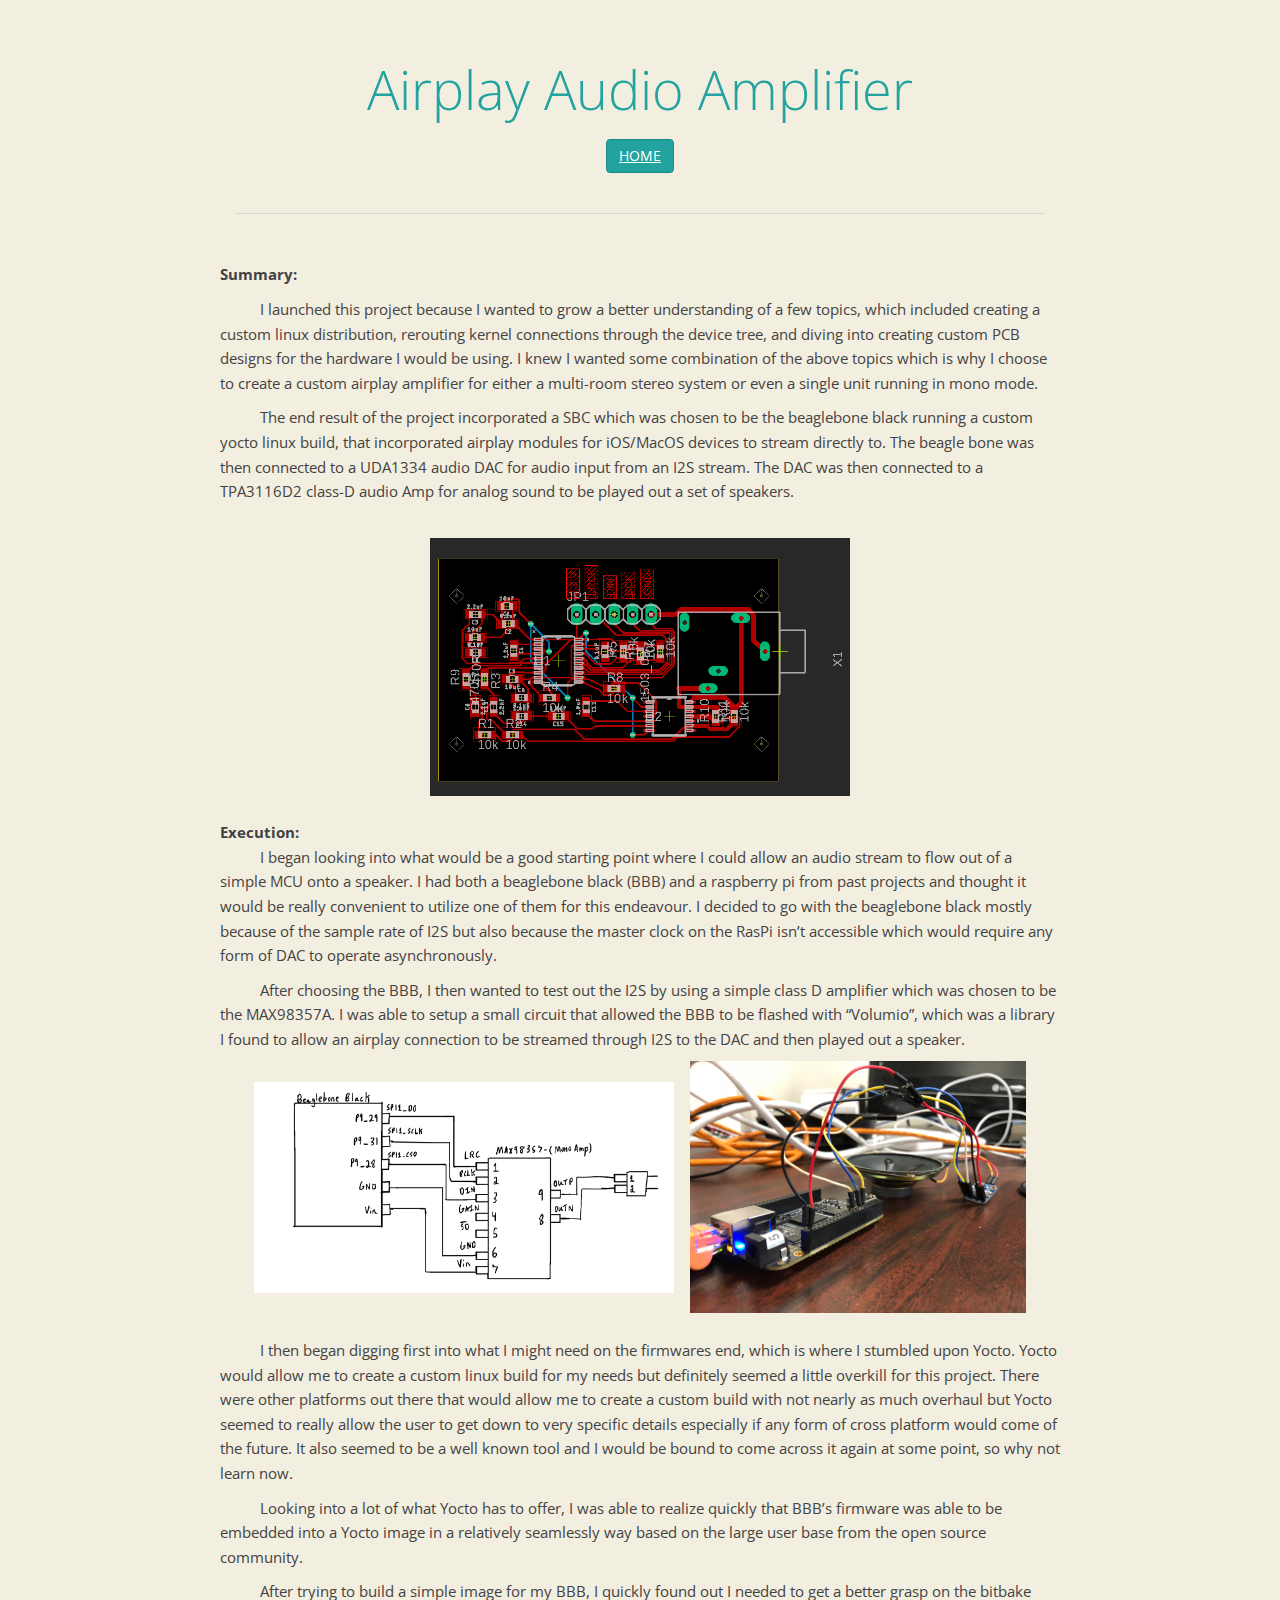
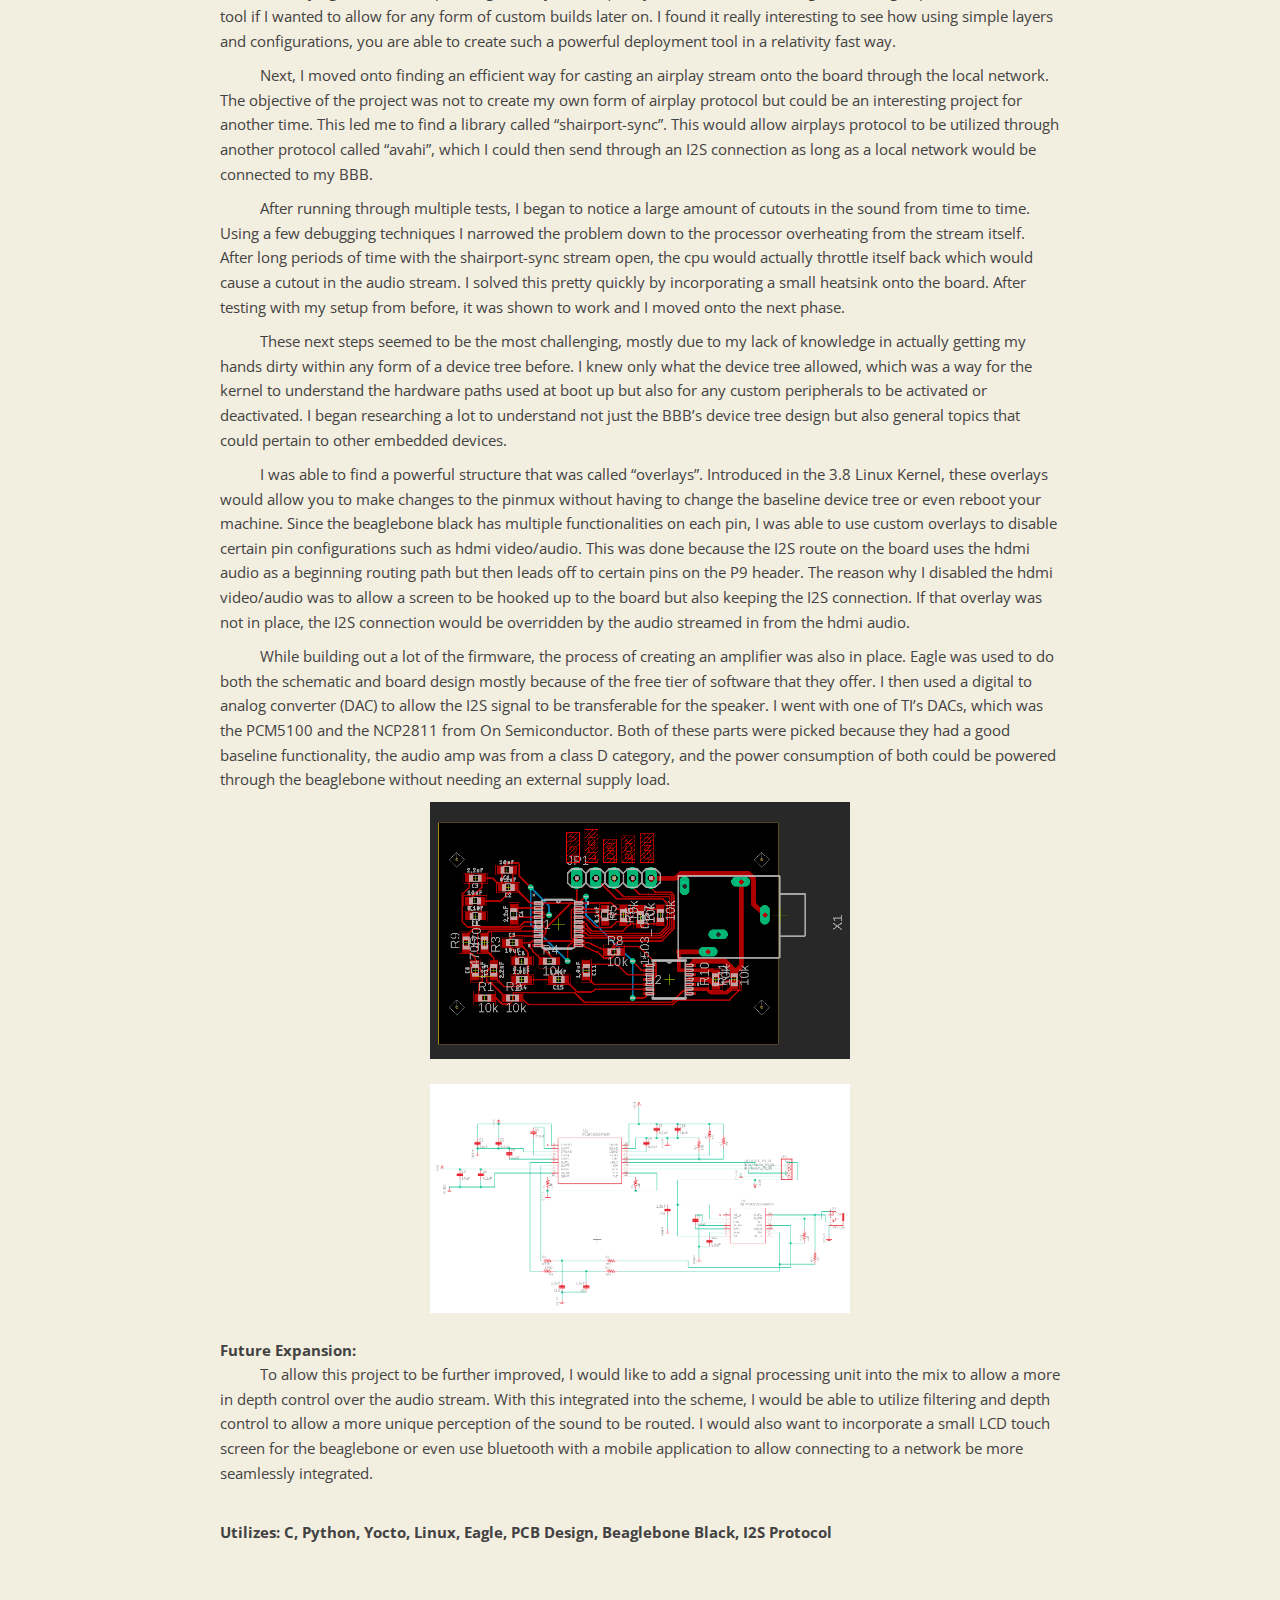
<file: Audio_Amp.html>
<!DOCTYPE html>
<html lang="en">
	<head>
		
		<meta http-equiv="content-type" content="text/html; charset=UTF-8" />
		<meta http-equiv="content-script-type" content="text/javascript" />
		<meta http-equiv="content-style-type" content="text/css" />
		<meta http-equiv="content-language" content="nl" />
		
		<meta name="viewport" content="width=device-width, initial-scale=1.0" />
		
		<meta name="author" content="Ryan Lehman" />	
		<meta name="description" content="I'm Ryan Lehman, a ubiquitous Electrical Engineer / innovative programmer with theoretical and technical knowledge." />
		<meta name="keywords" content="Ryan Lehman, Resume, Programmer, Web developer, Startup, Electrical Engineer, Software Developer, Innovative" />
		<meta name="robots" content="index, follow" />
		<meta name="revisit-after" content="14 days" />
			
		
		
		<!-- Bootstrap core CSS -->
		<link href="http://fonts.googleapis.com/css?family=Open+Sans:300,600,700" rel="stylesheet" type="text/css" />
		<link href="view/css/bootstrap.min.css" rel="stylesheet" />
		<link href="view/style.css" rel="stylesheet" />
		
		<link rel="shortcut icon" href="RIcon.png" type="image/x-icon" />
		<link rel="icon" href="RIcon.png" type="image/x-icon" />
		
		<!-- Begin Inspectlet Embed Code -->
		<script type="text/javascript" id="inspectletjs">
			window.__insp = window.__insp || [];
			__insp.push(['wid', 92785244]);
			(function() {
				function __ldinsp(){var insp = document.createElement('script'); insp.type = 'text/javascript'; insp.async = true; insp.id = "inspsync"; insp.src = ('https:' == document.location.protocol ? 'https' : 'http') + '://www.inspectlet.com/inspectlet.js'; var x = document.getElementsByTagName('script')[0]; x.parentNode.insertBefore(insp, x); }
				if (window.attachEvent){
					window.attachEvent('onload', __ldinsp);
				}else{
					window.addEventListener('load', __ldinsp, false);
				}
			})();
		</script>
		<!-- End Inspectlet Embed Code -->
	</head>
	<body data-spy="scroll" data-target="#navbar-example">	 
		
		<div class="">

		<div id="experiences" class="container">
			<h2>Airplay Audio Amplifier</h2>
<p class="lead">
	<a href=index.html#/projects class="btn btn-primary">HOME</a>
</p>

<hr />

<h3></h3>

<div class="experiences">
					
	<div class="experience row">
		
		<div class="">
			<p>
				<strong>Summary:</strong>
				<span class="">

					<p style="text-indent: 40px">
						I launched this project because I wanted to grow a better understanding of a few topics, which included creating a custom linux distribution, rerouting kernel connections through the device tree, and diving into creating custom PCB designs for the hardware I would be using. I knew I wanted some combination of the above topics which is why I choose to create a custom airplay amplifier for either a multi-room stereo system or even a single unit running in mono mode.
					</p>
					
					<p style="text-indent: 40px">
						The end result of the project incorporated a SBC which was chosen to be the beaglebone black running a custom yocto linux build, that incorporated airplay modules for iOS/MacOS devices to stream directly to. The beagle bone was then connected to a UDA1334 audio DAC for audio input from an I2S stream. The DAC was then connected to a TPA3116D2 class-D audio Amp for analog sound to be played out a set of speakers.
					</p>

				</br>
				
				<div style="text-align:center"> 
				<img src = "view/images/Airplay_Audio_Amp/Board.png" alt = "Test Image" width = 50% height = auto/>
				</div>

				</span>

				</br>

				<strong>Execution:</strong>
				<span class="">

					<p style="text-indent: 40px">
						I began looking into what would be a good starting point where I could allow an audio stream to flow out of a simple MCU onto a speaker. I had both a beaglebone black (BBB) and a raspberry pi from past projects and thought it would be really convenient to utilize one of them for this endeavour. I decided to go with the beaglebone black mostly because of the sample rate of I2S but also because the master clock on the RasPi isn’t accessible which would require any form of DAC to operate asynchronously.
					</p>

					<p style="text-indent: 40px">
						After choosing the BBB, I then wanted to test out the I2S by using a simple class D amplifier which was chosen to be the MAX98357A. I was able to setup a small circuit that allowed the BBB to be flashed with “Volumio”, which was a library I found to allow an airplay connection to be streamed through I2S to the DAC and then played out a speaker.
					</p>

				<div style="text-align:center"> 
				<img src = "view/images/Airplay_Audio_Amp/First_Layout.jpg" alt = "Test Image" width = 50% height = auto/>
				<img src = "view/images/Light_Switch/Random.png" alt = "Test Image" width = 1% height = auto/>
				<img src = "view/images/Airplay_Audio_Amp/first_test.JPG" alt = "Test Image" width = 40% height = auto/>
				</div>

				</br>

				<p style="text-indent: 40px">
					I then began digging first into what I might need on the firmwares end, which is where I stumbled upon Yocto. Yocto would allow me to create a custom linux build for my needs but definitely seemed a little overkill for this project. There were other platforms out there that would allow me to create a custom build with not nearly as much overhaul but Yocto seemed to really allow the user to get down to very specific details especially if any form of cross platform would come of the future. It also seemed to be a well known tool and I would be bound to come across it again at some point, so why not learn now.
				</p>

				<p style="text-indent: 40px">
					Looking into a lot of what Yocto has to offer, I was able to realize quickly that BBB’s firmware was able to be embedded into a Yocto image in a relatively seamlessly way based on the large user base from the open source community.
				</p>


				<p style="text-indent: 40px">
					After trying to build a simple image for my BBB, I quickly found out I needed to get a better grasp on the bitbake tool if I wanted to allow for any form of custom builds later on. I found it really interesting to see how using simple layers and configurations, you are  able to create such a powerful deployment tool in a relativity fast way.
				</p>


				<p style="text-indent: 40px">
					Next, I moved onto finding an efficient way for casting an airplay stream onto the board through the local network. The objective of the project was not to create my own form of airplay protocol but could be an interesting project for another time. This led me to find a library called “shairport-sync”. This would allow airplays protocol to be utilized through another protocol called “avahi”, which I could then send through an I2S connection as long as a local network would be connected to my BBB.
				</p>


				<p style="text-indent: 40px">
					After running through multiple tests, I began to notice a large amount of cutouts in the sound from time to time. Using a few debugging techniques I narrowed the problem down to the processor overheating from the stream itself. After long periods of time with the shairport-sync stream open, the cpu would actually throttle itself back which would cause a cutout in the audio stream. I solved this pretty quickly by incorporating a small heatsink onto the board. After testing with my setup from before, it was shown to work and I moved onto the next phase.

				</p>


				<p style="text-indent: 40px">
					These next steps seemed to be the most challenging, mostly due to my lack of knowledge in actually getting my hands dirty within any form of a device tree before. I knew only what the device tree allowed, which was a way for the kernel to understand the hardware paths used at boot up but also for any custom peripherals to be activated or deactivated. I began researching a lot to understand not just the BBB’s device tree design but also general topics that could pertain to other embedded devices.
				</p>

				<p style="text-indent: 40px">
					I was able to find a powerful structure that was called “overlays”. Introduced in the 3.8 Linux Kernel, these overlays would allow you to make changes to the pinmux without having to change the baseline device tree or even reboot your machine. Since the beaglebone black has multiple functionalities on each pin, I was able to use custom overlays to disable certain pin configurations such as hdmi video/audio. This was done because the I2S route on the board uses the hdmi audio as a beginning routing path but then leads off to certain pins on the P9 header. The reason why I disabled the hdmi video/audio was to allow a screen to be hooked up to the board but also keeping the I2S connection. If that overlay was not in place, the I2S connection would be overridden by the audio streamed in from the hdmi audio.
				</p>


				<p style="text-indent: 40px">
					While building out a lot of the firmware, the process of creating an amplifier was also in place. Eagle was used to do both the schematic and board design mostly because of the free tier of software that they offer. I then used a digital to analog converter (DAC) to allow the I2S signal to be transferable for the speaker. I went with one of TI’s DACs, which was the PCM5100 and the NCP2811 from On Semiconductor. Both of these parts were picked because they had a good baseline functionality, the audio amp was from a class D category, and the power consumption of both could be powered through the beaglebone without needing an external supply load.
				</p>

				<div style="text-align:center"> 
				<img src = "view/images/Airplay_Audio_Amp/Board.png" alt = "Test Image" width = 50% height = auto/>
				</div>

				</br>

				<div style="text-align:center"> 
				<img src = "view/images/Airplay_Audio_Amp/Layout.png" alt = "Test Image" width = 50% height = auto/>
				</div>
				</br>

				</span>

				<strong>Future Expansion:</strong>
				<span class="">

				<p style="text-indent: 40px">
					To allow this project to be further improved, I would like to add a signal processing unit into the mix to allow a more in depth control over the audio stream. With this integrated into the scheme, I would be able to utilize filtering and depth control to allow a more unique perception of the sound to be routed. I would also want to incorporate a small LCD touch screen for the beaglebone or even use bluetooth with a mobile application to allow connecting to a network be more seamlessly integrated.
				</p>

				</span>

				</br>
 				
				<strong>Utilizes: C, Python, Yocto, Linux, Eagle, PCB Design, Beaglebone Black, I2S Protocol</strong>

				</br>

				</br>
				
			</p>
		</div>
	</div>
</div>
	</body>
</html>
</file>
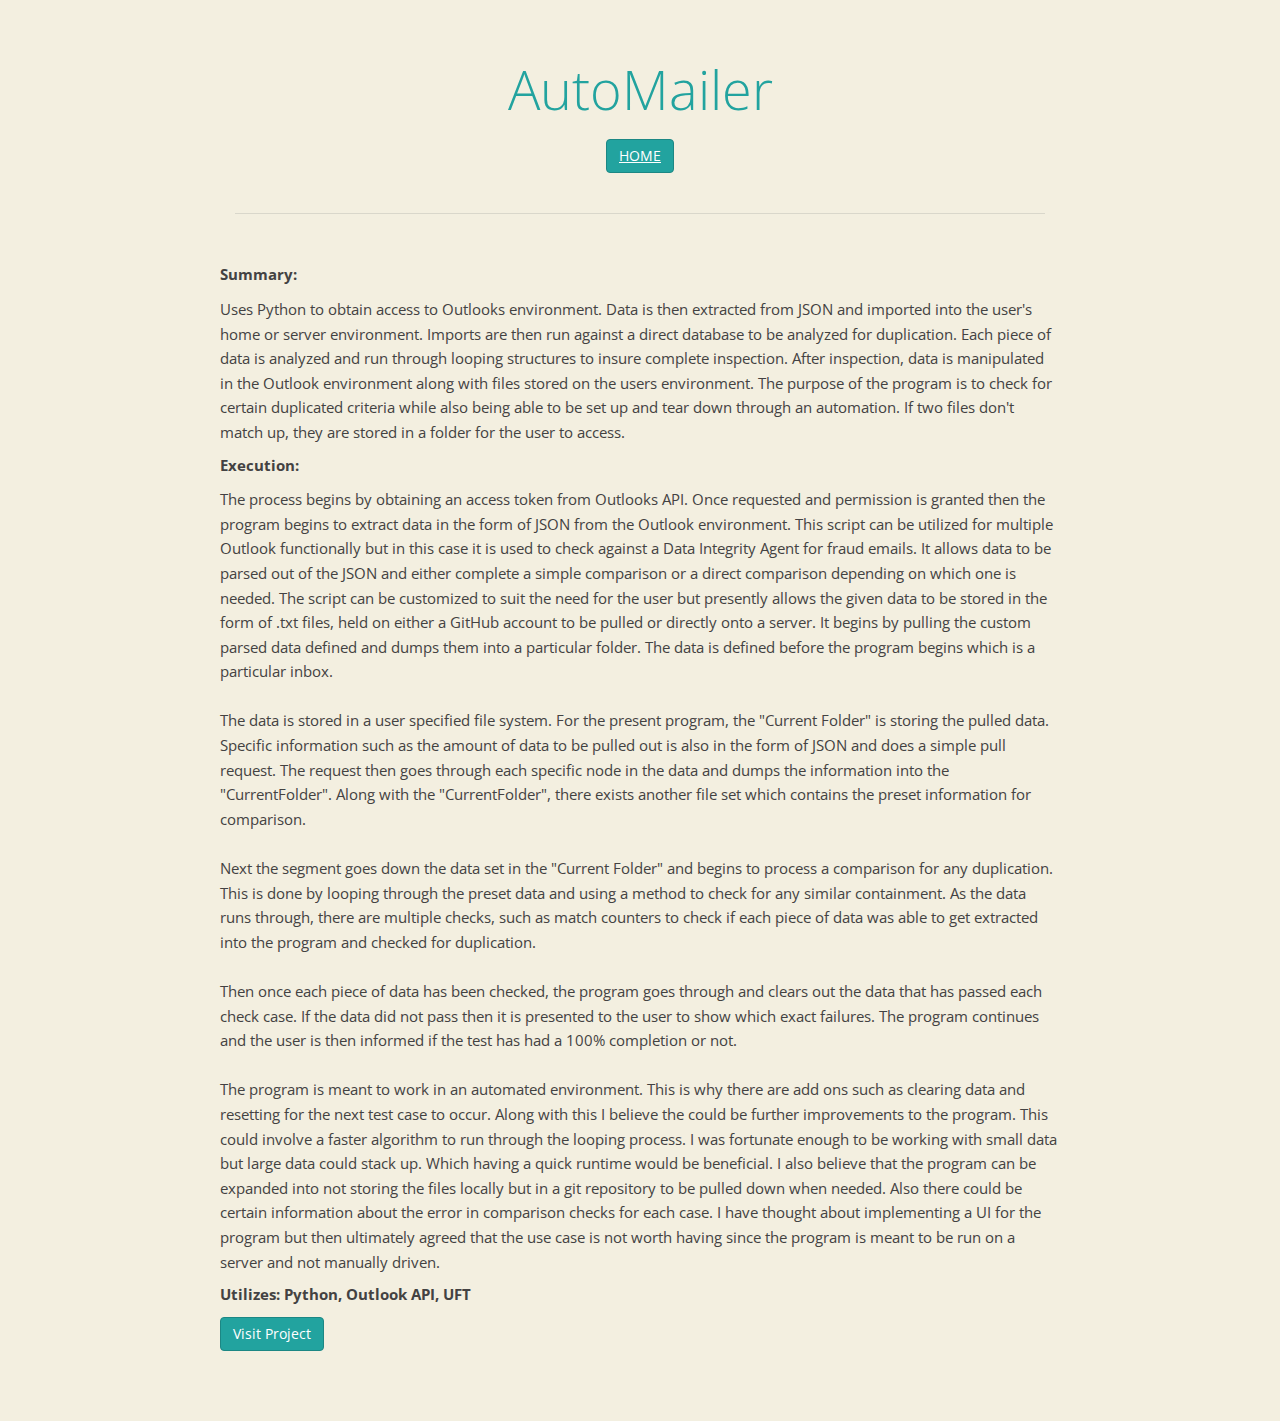
<file: AutoMailer.html>
<!DOCTYPE html>
<html lang="en">
	<head>
		
		<meta http-equiv="content-type" content="text/html; charset=UTF-8" />
		<meta http-equiv="content-script-type" content="text/javascript" />
		<meta http-equiv="content-style-type" content="text/css" />
		<meta http-equiv="content-language" content="nl" />
		
		<meta name="viewport" content="width=device-width, initial-scale=1.0" />
		
		<meta name="author" content="Ryan Lehman" />	
		<meta name="description" content="I'm Ryan Lehman, a ubiquitous Electrical Engineer / innovative programmer with theoretical and technical knowledge." />
		<meta name="keywords" content="Ryan Lehman, Resume, Programmer, Web developer, Startup, Electrical Engineer, Software Developer, Innovative" />
		<meta name="robots" content="index, follow" />
		<meta name="revisit-after" content="14 days" />
			
		
		
		<!-- Bootstrap core CSS -->
		<link href="http://fonts.googleapis.com/css?family=Open+Sans:300,600,700" rel="stylesheet" type="text/css" />
		<link href="view/css/bootstrap.min.css" rel="stylesheet" />
		<link href="view/style.css" rel="stylesheet" />
		
		<link rel="shortcut icon" href="RIcon.png" type="image/x-icon" />
		<link rel="icon" href="RIcon.png" type="image/x-icon" />
		
		<!-- Begin Inspectlet Embed Code -->
		<script type="text/javascript" id="inspectletjs">
			window.__insp = window.__insp || [];
			__insp.push(['wid', 92785244]);
			(function() {
				function __ldinsp(){var insp = document.createElement('script'); insp.type = 'text/javascript'; insp.async = true; insp.id = "inspsync"; insp.src = ('https:' == document.location.protocol ? 'https' : 'http') + '://www.inspectlet.com/inspectlet.js'; var x = document.getElementsByTagName('script')[0]; x.parentNode.insertBefore(insp, x); }
				if (window.attachEvent){
					window.attachEvent('onload', __ldinsp);
				}else{
					window.addEventListener('load', __ldinsp, false);
				}
			})();
		</script>
		<!-- End Inspectlet Embed Code -->
	</head>
	<body data-spy="scroll" data-target="#navbar-example">	 
		
		<div class="">
			

		
		<div id="experiences" class="container">
			<h2>AutoMailer</h2>
<p class="lead">
	
	<a href=index.html#/projects class="btn btn-primary">HOME</a>
	
</p>

<hr />

<!--<div class="alert alert-danger">
	<strong>Looking for an awesome new challenge somewhere in the neighborhood of Den Bosch or Amsterdam as a Creative PHP Web Developer. </strong>
</div>-->

<h3></h3>


<div class="experiences">

					
	<div class="experience row">
		
		<div class="">
			<p>
				<strong>Summary:</strong>
				<span class="">Uses Python to obtain access to Outlooks environment. Data is then extracted from JSON and imported into the user's home or server environment. Imports are then run against a direct database to be analyzed for duplication. Each piece of data is analyzed and run through looping structures to insure complete inspection. After inspection, data is manipulated in the Outlook environment along with files stored on the users environment. The purpose of the program is to check for certain duplicated criteria while also being able to be set up and tear down through an automation. If two files don't match up, they are stored in a folder for the user to access.



				 
					</span>

				<strong>Execution:</strong>
				<span class="">The process begins by obtaining an access token from Outlooks API. Once requested and permission is granted then the program begins to extract data in the form of JSON from the Outlook environment. This script can be utilized for multiple Outlook functionally but in this case it is used to check against a Data Integrity Agent for fraud emails. It allows data to be parsed out of the JSON and either complete a simple comparison or a direct comparison depending on which one is needed. The script can be customized to suit the need for the user but presently allows the given data to be stored in the form of .txt files, held on either a GitHub account to be pulled or directly onto a server. It begins by pulling the custom parsed data defined and dumps them into a particular folder. The data is defined before the program begins which is a particular inbox.

				</br>
				</br>

				The data is stored in a user specified file system. For the present program, the "Current Folder" is storing the pulled data. Specific information such as the amount of data to be pulled out is also in the form of JSON and does a simple pull request. The request then goes through each specific node in the data and dumps the information into the "CurrentFolder". Along with the "CurrentFolder", there exists another file set which contains the preset information for comparison. 


				</br>
				</br>

				
				Next the segment goes down the data set in the "Current Folder" and begins to process a comparison for any duplication. This is done by looping through the preset data and using a method to check for any similar containment. As the data runs through, there are multiple checks, such as match counters to check if each piece of data was able to get extracted into the program and checked for duplication. 

				</br>
				</br>

				Then once each piece of data has been checked, the program goes through and clears out the data that has passed each check case. If the data did not pass then it is presented to the user to show which exact failures. The program continues and the user is then informed if the test has had a 100% completion or not.

				</br>
				</br>

				The program is meant to work in an automated environment. This is why there are add ons such as clearing data and resetting for the next test case to occur. Along with this I believe the could be further improvements to the program. This could involve a faster algorithm to run through the looping process. I was fortunate enough to be working with small data but large data could stack up. Which having a quick runtime would be beneficial. I also believe that the program can be expanded into not storing the files locally but in a git repository to be pulled down when needed. Also there could be certain information about the error in comparison checks for each case. I have thought about implementing a UI for the program but then ultimately agreed that the use case is not worth having since the program is meant to be run on a server and not manually driven.



					</span>
 				
				<strong>Utilizes: Python, Outlook API, UFT</strong>
				<a href="https://github.com/rlehman221/AutoMailer" class="btn btn-primary" target="_blank">Visit Project</a>
			</p>
		</div>
	</div>
</div>
	</body>
</html>
</file>
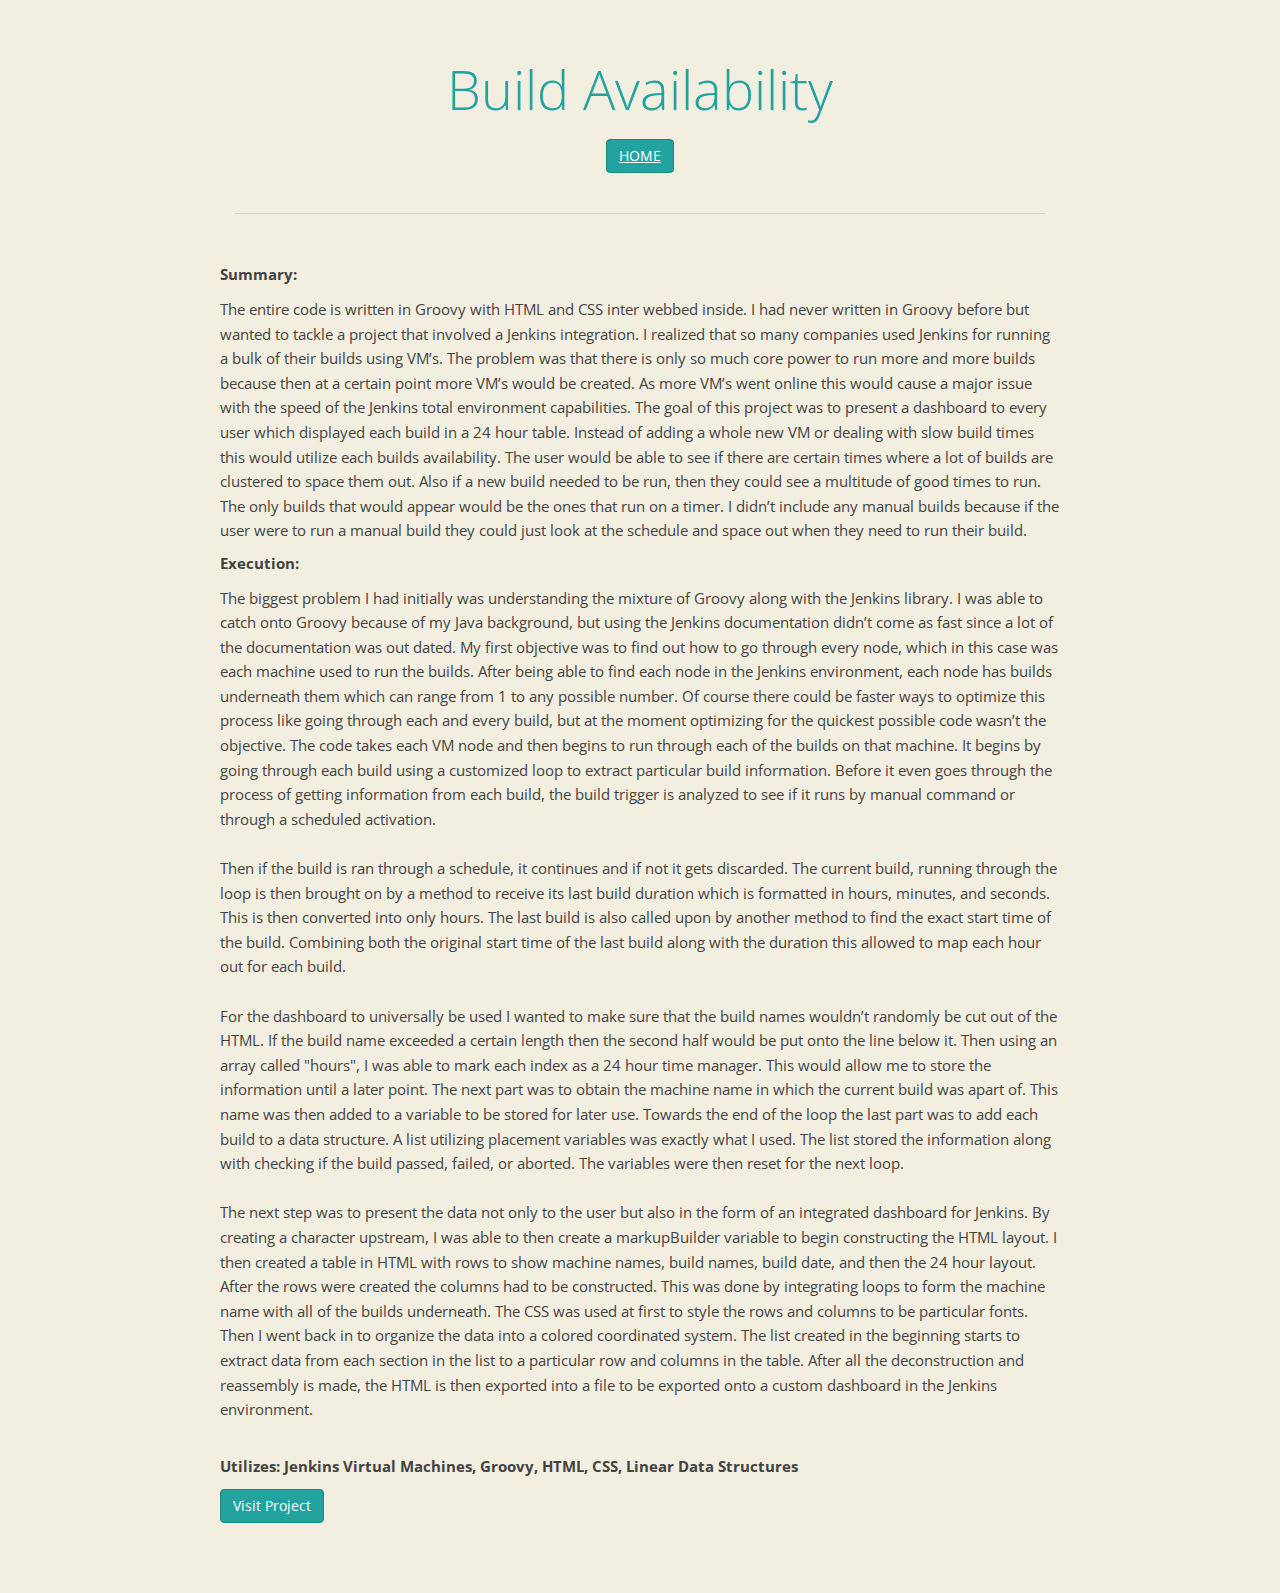
<file: Build_Availability.html>
<!DOCTYPE html>
<html lang="en">
	<head>
		
		<meta http-equiv="content-type" content="text/html; charset=UTF-8" />
		<meta http-equiv="content-script-type" content="text/javascript" />
		<meta http-equiv="content-style-type" content="text/css" />
		<meta http-equiv="content-language" content="nl" />
		
		<meta name="viewport" content="width=device-width, initial-scale=1.0" />
		
		<meta name="author" content="Ryan Lehman" />	
		<meta name="description" content="I'm Ryan Lehman, a ninja webdeveloper / creative programmer with good knowledge of front-end technics." />
		<meta name="keywords" content="Ryan Lehman, Interactive Resume, PHP programmer, Web developer, Startup, Interactive CV, Resume, CV, Whoopaa, HRMatches, Sanitairwinkel, Algorithms, PHP, MySQL, OOP" />
		<meta name="robots" content="index, follow" />
		<meta name="revisit-after" content="14 days" />
			
		
		
		<!-- Bootstrap core CSS -->
		<link href="http://fonts.googleapis.com/css?family=Open+Sans:300,600,700" rel="stylesheet" type="text/css" />
		<link href="view/css/bootstrap.min.css" rel="stylesheet" />
		<link href="view/style.css" rel="stylesheet" />
		
		<link rel="shortcut icon" href="RIcon.png" type="image/x-icon" />
		<link rel="icon" href="RIcon.png" type="image/x-icon" />
		
		<!-- Begin Inspectlet Embed Code -->
		<script type="text/javascript" id="inspectletjs">
			window.__insp = window.__insp || [];
			__insp.push(['wid', 92785244]);
			(function() {
				function __ldinsp(){var insp = document.createElement('script'); insp.type = 'text/javascript'; insp.async = true; insp.id = "inspsync"; insp.src = ('https:' == document.location.protocol ? 'https' : 'http') + '://www.inspectlet.com/inspectlet.js'; var x = document.getElementsByTagName('script')[0]; x.parentNode.insertBefore(insp, x); }
				if (window.attachEvent){
					window.attachEvent('onload', __ldinsp);
				}else{
					window.addEventListener('load', __ldinsp, false);
				}
			})();
		</script>
		<!-- End Inspectlet Embed Code -->
	</head>
	<body data-spy="scroll" data-target="#navbar-example">	 
		
		<div class="">
			

		
		<div id="experiences" class="container">
			<h2>Build Availability</h2>
<p class="lead">
	<a href=index.html#/projects class="btn btn-primary">HOME</a>
</p>

<hr />

<!--<div class="alert alert-danger">
	<strong>Looking for an awesome new challenge somewhere in the neighborhood of Den Bosch or Amsterdam as a Creative PHP Web Developer. </strong>
</div>-->

<h3></h3>


<div class="experiences">

					
	<div class="experience row">
		
		<div class="">
			<p>
				<strong>Summary:</strong>
				<span class="">The entire code is written in Groovy with HTML and CSS inter webbed inside. I had never written in Groovy before but wanted to tackle a project that involved a Jenkins integration. I realized that so many companies used Jenkins for running a bulk of their builds using VM’s. The problem was that there is only so much core power to run more and more builds because then at a certain point more VM’s would be created. As more VM’s went online this would cause a major issue with the speed of the Jenkins total environment capabilities. The goal of this project was to present a dashboard to every user which displayed each build in a 24 hour table. Instead of adding a whole new VM or dealing with slow build times this would utilize each builds availability. The user would be able to see if there are certain times where a lot of builds are clustered to space them out. Also if a new build needed to be run, then they could see a multitude of good times to run. The only builds that would appear would be the ones that run on a timer. I didn’t include any manual builds because if the user were to run a manual build they could just look at the schedule and space out when they need to run their build. 
					</span>

				<strong>Execution:</strong>
				<span class="">The biggest problem I had initially was understanding the mixture of Groovy along with the Jenkins library. I was able to catch onto Groovy because of my Java background, but using the Jenkins documentation didn’t come as fast since a lot of the documentation was out dated. My first objective was to find out how to go through every node, which in this case was each machine used to run the builds. After being able to find each node in the Jenkins environment, each node has builds underneath them which can range from 1 to any possible number. Of course there could be faster ways to optimize this process like going through each and every build, but at the moment optimizing for the quickest possible code wasn’t the objective. The code takes each VM node and then begins to run through each of the builds on that machine. It begins by going through each build using a customized loop to extract particular build information. Before it even goes through the process of getting information from each build, the build trigger is analyzed to see if it runs by manual command or through a scheduled activation. 

				</br>
				</br>

				Then if the build is ran through a schedule, it continues and if not it gets discarded. The current build, running through the loop is then brought on by a method to receive its last build duration which is formatted in hours, minutes, and seconds. This is then converted into only hours. The last build is also called upon by another method to find the exact start time of the build. Combining both the original start time of the last build along with the duration this allowed to map each hour out for each build.

				</br>
				</br>

				For the dashboard to universally be used I wanted to make sure that the build names wouldn’t randomly be cut out of the HTML. If the build name exceeded a certain length then the second half would be put onto the line below it. Then using an array called "hours", I was able to mark each index as a 24 hour time manager. This would allow me to store the information until a later point. The next part was to obtain the machine name in which the current build was apart of. This name was then added to a variable to be stored for later use. Towards the end of the loop the last part was to add each build to a data structure. A list utilizing placement variables was exactly what I used. The list stored the information along with checking if the build passed, failed, or aborted. The variables were then reset for the next loop.

				</br>
				</br>

				The next step was to present the data not only to the user but also in the form of an integrated dashboard for Jenkins. By creating a character upstream, I was able to then create a markupBuilder variable to begin constructing the HTML layout. I then created a table in HTML with rows to show machine names, build names, build date, and then the 24 hour layout. After the rows were created the columns had to be constructed. This was done by integrating loops to form the machine name with all of the builds underneath. The CSS was used at first to style the rows and columns to be particular fonts. Then I went back in to organize the data into a colored coordinated system. The list created in the beginning starts to extract data from each section in the list to a particular row and columns in the table. After all the deconstruction and reassembly is made, the HTML is then exported into a file to be exported onto a custom dashboard in the Jenkins environment.

				</br>
				</br>
					</span>
 				
				<strong>Utilizes: Jenkins Virtual Machines, Groovy, HTML, CSS, Linear Data Structures</strong>
				<a href="https://github.com/rlehman221/Jenkins_Build_Availability" class="btn btn-primary" target="_blank">Visit Project</a>

			</p>
		</div>
	</div>
	
	
	
	
</div>
	
	


	
					
	


	</body>
</html>
</file>
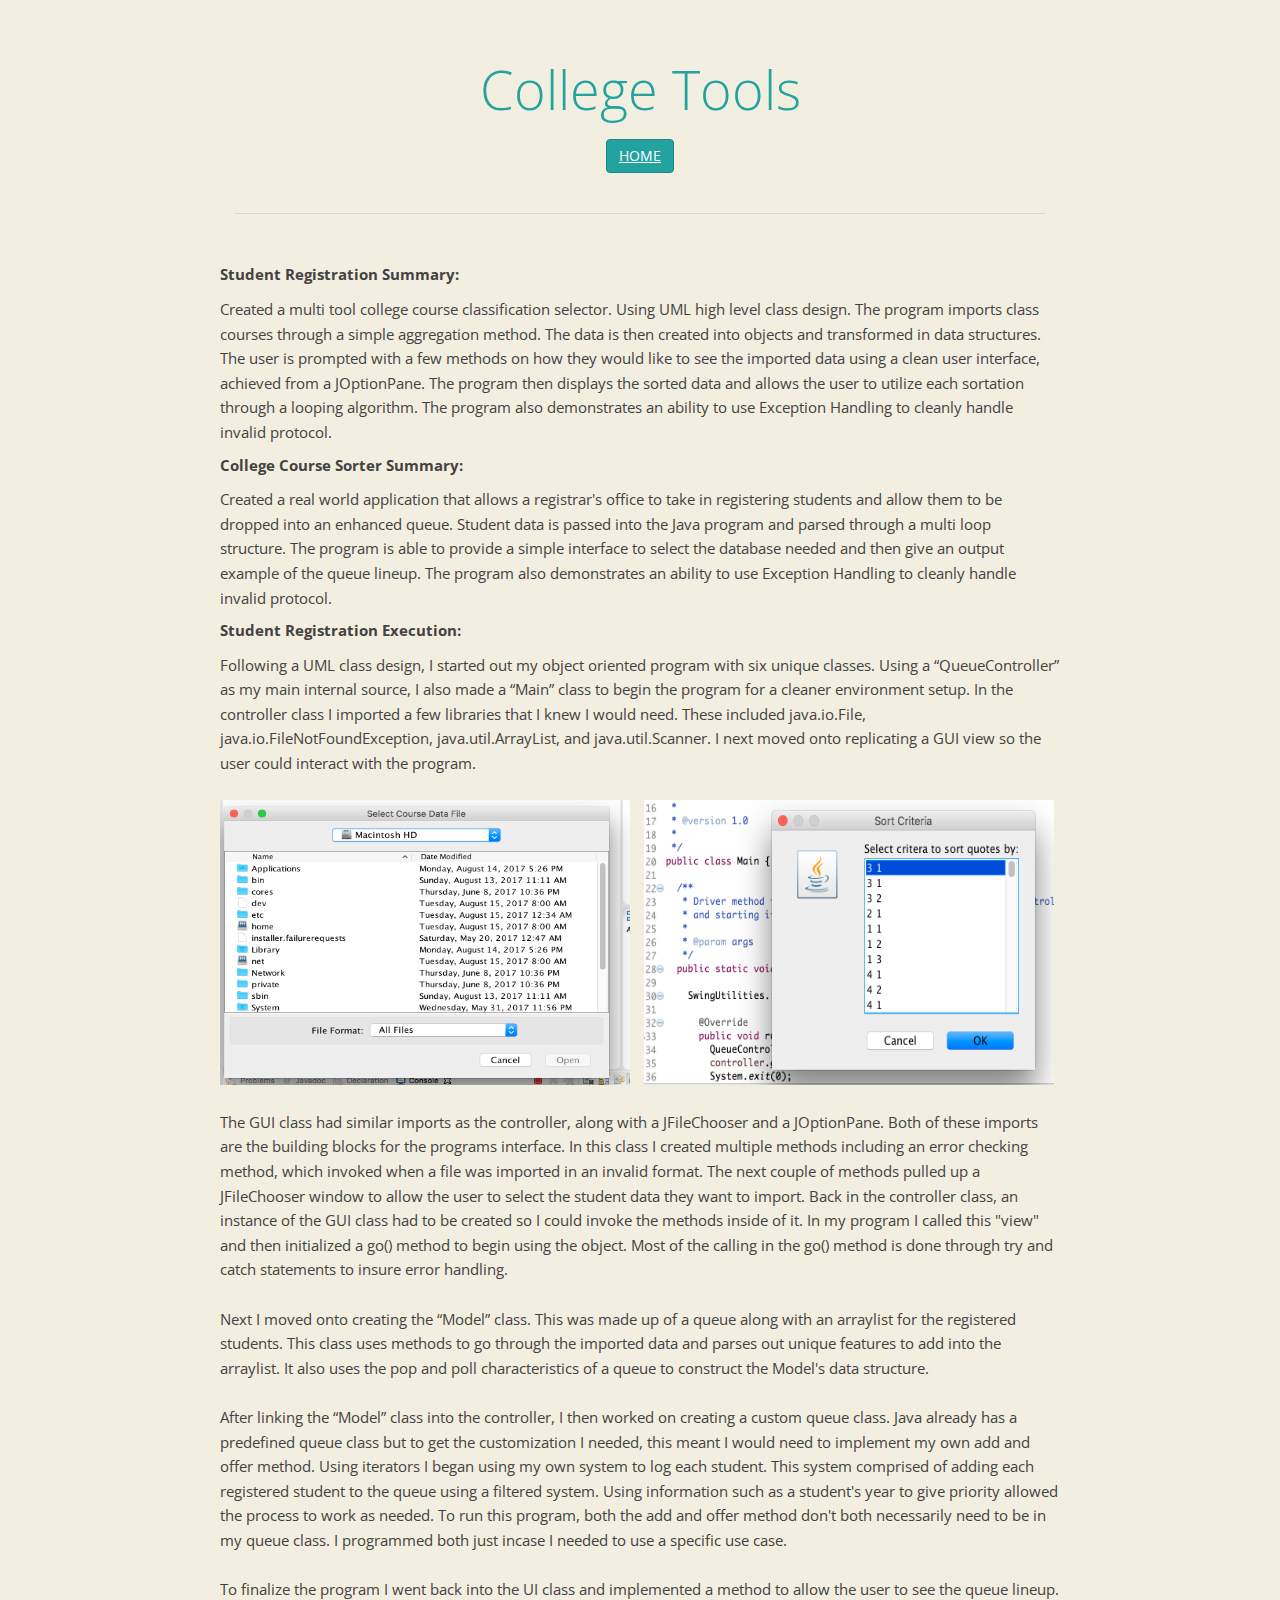
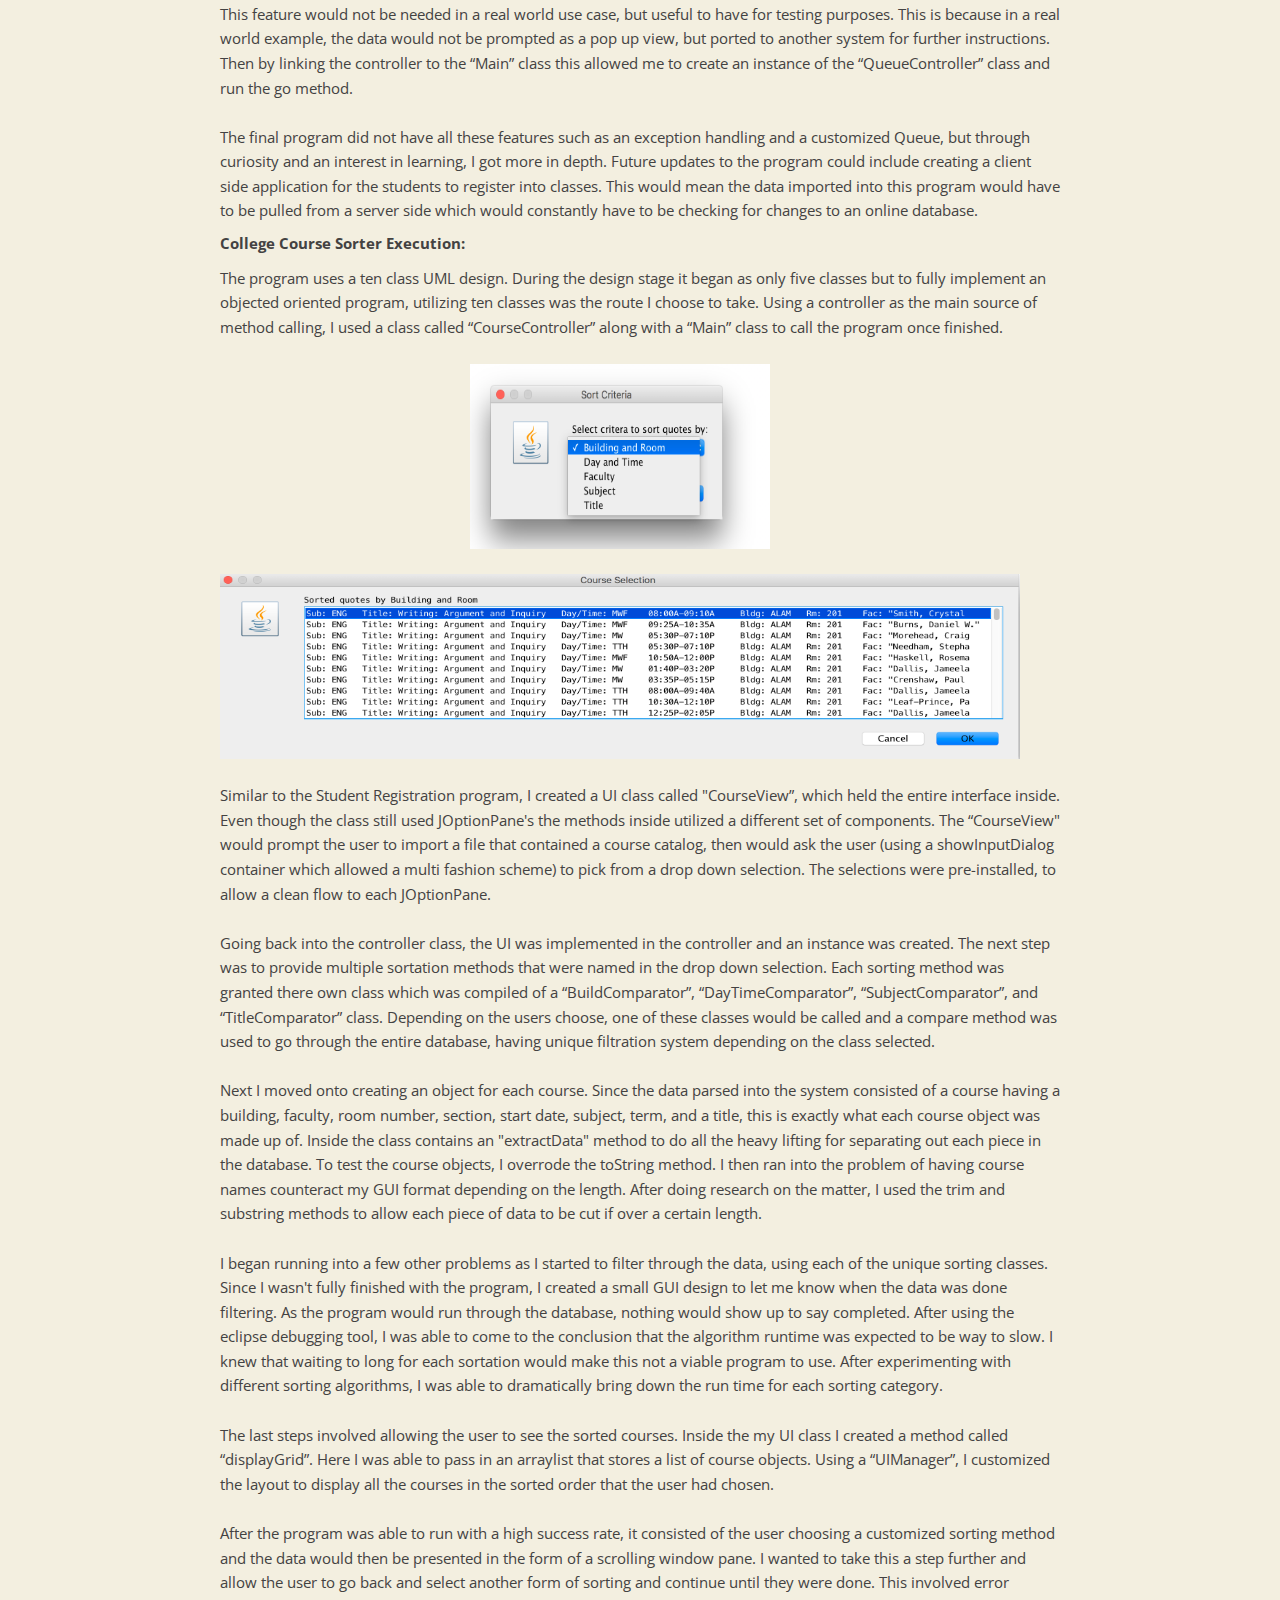
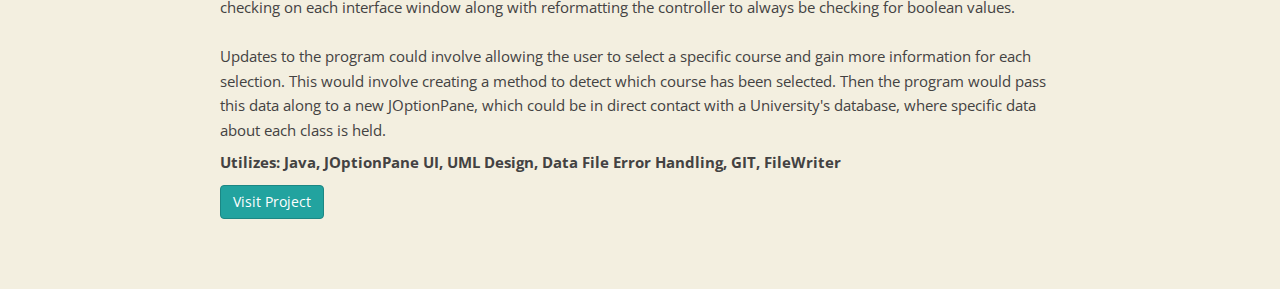
<file: College_Tools.html>
<!DOCTYPE html>
<html lang="en">
	<head>
		
		<meta http-equiv="content-type" content="text/html; charset=UTF-8" />
		<meta http-equiv="content-script-type" content="text/javascript" />
		<meta http-equiv="content-style-type" content="text/css" />
		<meta http-equiv="content-language" content="nl" />
		
		<meta name="viewport" content="width=device-width, initial-scale=1.0" />
		
		<meta name="author" content="Ryan Lehman" />	
		<meta name="description" content="I'm Ryan Lehman, a ubiquitous Electrical Engineer / innovative programmer with theoretical and technical knowledge." />
		<meta name="keywords" content="Ryan Lehman, Resume, Programmer, Web developer, Startup, Electrical Engineer, Software Developer, Innovative" />
		<meta name="robots" content="index, follow" />
		<meta name="revisit-after" content="14 days" />
			
		
		
		<!-- Bootstrap core CSS -->
		<link href="http://fonts.googleapis.com/css?family=Open+Sans:300,600,700" rel="stylesheet" type="text/css" />
		<link href="view/css/bootstrap.min.css" rel="stylesheet" />
		<link href="view/style.css" rel="stylesheet" />
		
		<link rel="shortcut icon" href="RIcon.png" type="image/x-icon" />
		<link rel="icon" href="RIcon.png" type="image/x-icon" />
		
		<!-- Begin Inspectlet Embed Code -->
		<script type="text/javascript" id="inspectletjs">
			window.__insp = window.__insp || [];
			__insp.push(['wid', 92785244]);
			(function() {
				function __ldinsp(){var insp = document.createElement('script'); insp.type = 'text/javascript'; insp.async = true; insp.id = "inspsync"; insp.src = ('https:' == document.location.protocol ? 'https' : 'http') + '://www.inspectlet.com/inspectlet.js'; var x = document.getElementsByTagName('script')[0]; x.parentNode.insertBefore(insp, x); }
				if (window.attachEvent){
					window.attachEvent('onload', __ldinsp);
				}else{
					window.addEventListener('load', __ldinsp, false);
				}
			})();
		</script>
		<!-- End Inspectlet Embed Code -->
	</head>
	<body data-spy="scroll" data-target="#navbar-example">	 
		
		<div class="">
			

		
		<div id="experiences" class="container">
			<h2>College Tools</h2>
<p class="lead">

	<a href=index.html#/projects class="btn btn-primary">HOME</a>
	
</p>

<hr />

<!--<div class="alert alert-danger">
	<strong>Looking for an awesome new challenge somewhere in the neighborhood of Den Bosch or Amsterdam as a Creative PHP Web Developer. </strong>
</div>-->

<h3></h3>


<div class="experiences">

					
	<div class="experience row">
		
		<div class="">
			<p>
				<strong>Student Registration Summary:</strong>
				<span class="">Created a multi tool college course classification selector. Using UML high level class design. The program imports class courses through a simple aggregation method. The data is then created into objects and transformed in data structures. The user is prompted with a few methods on how they would like to see the imported data using a clean user interface, achieved from a JOptionPane. The program then displays the sorted data and allows the user to utilize each sortation through a looping algorithm. The program also demonstrates an ability to use Exception Handling to cleanly handle invalid protocol. 
					</span>

				<strong>College Course Sorter Summary:</strong>
				<span class="">Created a real world application that allows a registrar's office to take in registering students and allow them to be dropped into an enhanced queue. Student data is passed into the Java program and parsed through a multi loop structure. The program is able to provide a simple interface to select the database needed and then give an output example of the queue lineup. The program also demonstrates an ability to use Exception Handling to cleanly handle invalid protocol.					
				</span>

				<strong>Student Registration Execution:</strong>
				<span class="">Following a UML class design, I started out my object oriented program with six unique classes. Using a “QueueController” as my main internal source, I also made a “Main” class to begin the program for a cleaner environment setup. In the controller class I imported a few libraries that I knew I would need. These included java.io.File, java.io.FileNotFoundException, java.util.ArrayList, and java.util.Scanner. I next moved onto replicating a GUI view so the user could interact with the program.
				
				</br>
				</br>

				<img src = "view/images/College_Tools/Reg_First.png" alt = "Test Image" width = "410" height = "285"/>
				<img src = "view/images/College_Tools/Reg_Second.png" style= "margin-left: 10px"alt = "Test Image" width = "410" height = "285"/>

				</br>
				</br>

				The GUI class had similar imports as the controller, along with a JFileChooser and a JOptionPane. Both of these imports are the building blocks for the programs interface. In this class I created multiple methods including an error checking method, which invoked when a file was imported in an invalid format. The next couple of methods pulled up a JFileChooser window to allow the user to select the student data they want to import. Back in the controller class, an instance of the GUI class had to be created so I could invoke the methods inside of it. In my program I called this "view" and then initialized a go() method to begin using the object. Most of the calling in the go() method is done through try and catch statements to insure error handling. 
				

				</br>
				</br>

				Next I moved onto creating the “Model” class. This was made up of a queue along with an arraylist for the registered students. This class uses methods to go through the imported data and parses out unique features to add into the arraylist. It also uses the pop and poll characteristics of a queue to construct the Model's data structure.  
				

				</br>
				</br>

				After linking the “Model” class into the controller, I then worked on creating a custom queue class. Java already has a predefined queue class but to get the customization I needed, this meant I would need to implement my own add and offer method. Using iterators I began using my own system to log each student. This system comprised of adding each registered student to the queue using a filtered system. Using information such as a student's year to give priority allowed the process to work as needed. To run this program, both the add and offer method don't both necessarily need to be in my queue class. I programmed both just incase I needed to use a specific use case. 
				

				</br>
				</br>

				To finalize the program I went back into the UI class and implemented a method to allow the user to see the queue lineup. This feature would not be needed in a real world use case, but useful to have for testing purposes. This is because in a real world example, the data would not be prompted as a pop up view, but ported to another system for further instructions. Then by linking the controller to the “Main” class this allowed me to create an instance of the “QueueController” class and run the go method. 
				

				</br>
				</br>

				The final program did not have all these features such as an exception handling and a customized Queue, but through curiosity and an interest in learning, I got more in depth. Future updates to the program could include creating a client side application for the students to register into classes. This would mean the data imported into this program would have to be pulled from a server side which would constantly have to be checking for changes to an online database. 
					
					</span>
				<strong>College Course Sorter Execution:</strong>
				<span class="">The program uses a ten class UML design. During the design stage it began as only five classes but to fully implement an objected oriented program, utilizing ten classes was the route I choose to take. Using a controller as the main source of method calling, I used a class called “CourseController” along with a “Main” class to call the program once finished. 

				</br>
				</br>

				<img src = "view/images/College_Tools/Second_Image.png" style= "margin-left: 250px"alt = "Test Image" width = "300" height = "185"/>

				</br>
				</br>

				<img src = "view/images/College_Tools/Third_Image.png" alt = "Test Image" width = "800" height = "185"/>


				</br>
				</br>

				Similar to the Student Registration program, I created a UI class called "CourseView”, which held the entire interface inside. Even though the class still used JOptionPane's the methods inside utilized a different set of components. The “CourseView" would prompt the user to import a file that contained a course catalog, then would ask the user (using a showInputDialog container which allowed a multi fashion scheme) to pick from a drop down selection. The selections were pre-installed, to allow a clean flow to each JOptionPane.

				</br>
				</br>

				Going back into the controller class, the UI was implemented in the controller and an instance was created. The next step was to provide multiple sortation methods that were named in the drop down selection. Each sorting method was granted there own class which was compiled of a “BuildComparator”, “DayTimeComparator”, “SubjectComparator”, and “TitleComparator” class. Depending on the users choose, one of these classes would be called and a compare method was used to go through the entire database, having unique filtration system depending on the class selected. 

				</br>
				</br>

				Next I moved onto creating an object for each course. Since the data parsed into the system consisted of a course having a building, faculty, room number, section, start date, subject, term, and a title, this is exactly what each course object was made up of. Inside the class contains an "extractData" method to do all the heavy lifting for separating out each piece in the database. To test the course objects, I overrode the toString method. I then ran into the problem of having course names counteract my GUI format depending on the length. After doing research on the matter, I used the trim and substring methods to allow each piece of data to be cut if over a certain length.
				 

				</br>
				</br>

				I began running into a few other problems as I started to filter through the data, using each of the unique sorting classes. Since I wasn't fully finished with the program, I created a small GUI design to let me know when the data was done filtering. As the program would run through the database, nothing would show up to say completed. After using the eclipse debugging tool, I was able to come to the conclusion that the algorithm runtime was expected to be way to slow. I knew that waiting to long for each sortation would make this not a viable program to use. After experimenting with different sorting algorithms, I was able to dramatically bring down the run time for each sorting category.

				</br>
				</br>

				The last steps involved allowing the user to see the sorted courses. Inside the my UI class I created a method called “displayGrid”. Here I was able to pass in an arraylist that stores a list of course objects. Using a “UIManager”, I customized the layout to display all the courses in the sorted order that the user had chosen.

				</br>
				</br>

				After the program was able to run with a high success rate, it consisted of the user choosing a customized sorting method and the data would then be presented in the form of a scrolling window pane. I wanted to take this a step further and allow the user to go back and select another form of sorting and continue until they were done. This involved error checking on each interface window along with reformatting the controller to always be checking for boolean values. 


				</br>
				</br>

				Updates to the program could involve allowing the user to select a specific course and gain more information for each selection. This would involve creating a method to detect which course has been selected. Then the program would pass this data along to a new JOptionPane, which could be in direct contact with a University's database, where specific data about each class is held.


					</span>
 				
				<strong>Utilizes: Java, JOptionPane UI, UML Design, Data File Error Handling, GIT, FileWriter</strong>
				<a href="https://github.com/rlehman221/College_Tools" class="btn btn-primary" target="_blank">Visit Project</a>
			</p>
		</div>
	</div>
	
	
	
	
</div>
	
	


	
					
	


	</body>
</html>
</file>
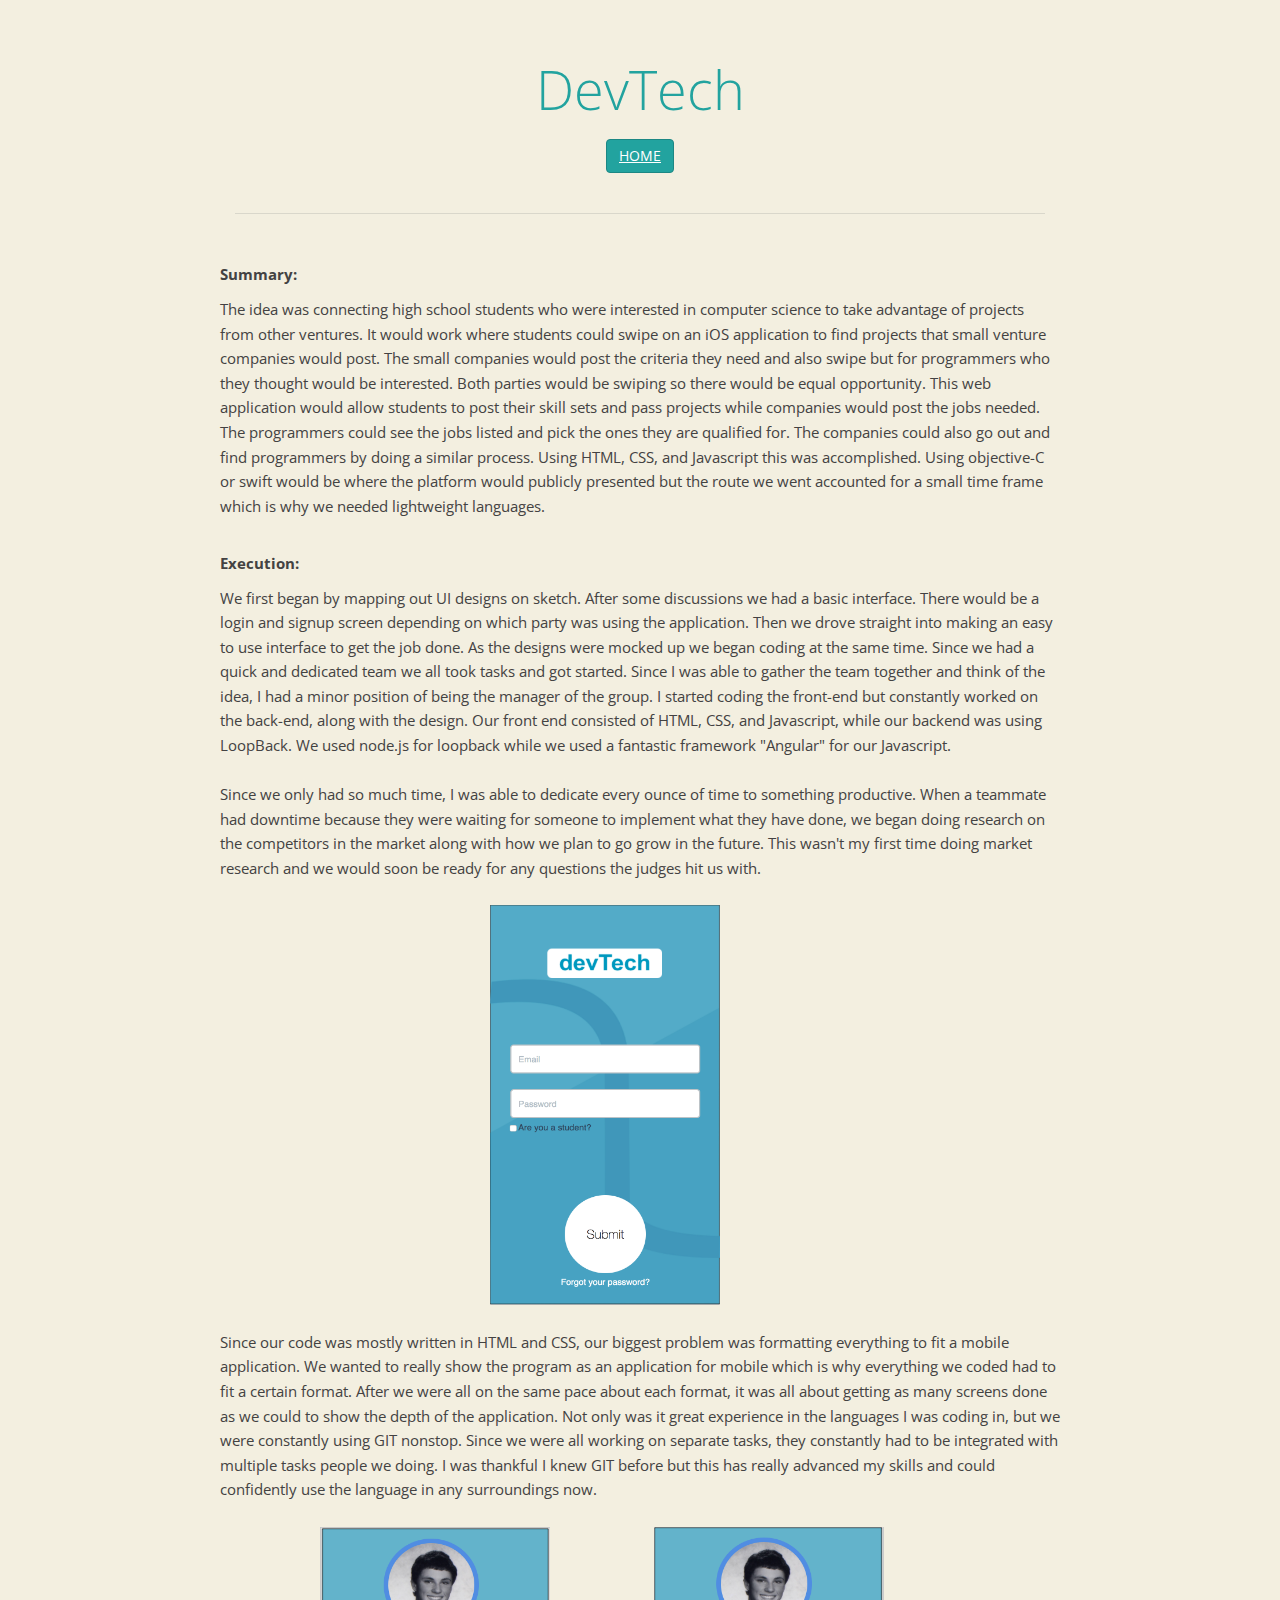
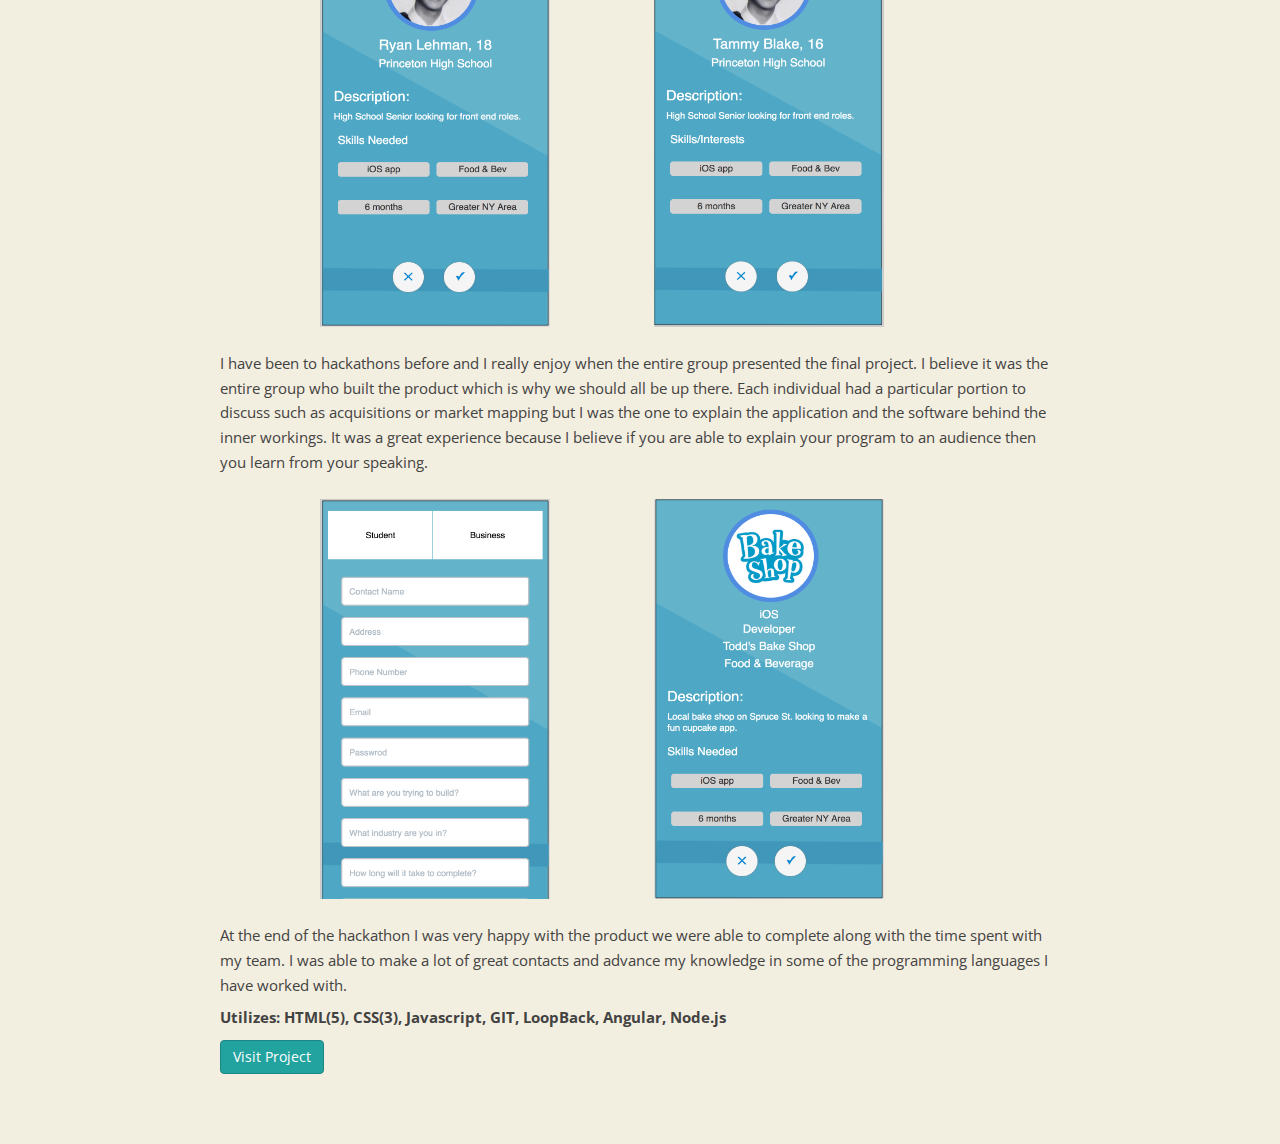
<file: Dev_Tech.html>
<!DOCTYPE html>
<html lang="en">
	<head>
		
		<meta http-equiv="content-type" content="text/html; charset=UTF-8" />
		<meta http-equiv="content-script-type" content="text/javascript" />
		<meta http-equiv="content-style-type" content="text/css" />
		<meta http-equiv="content-language" content="nl" />
		
		<meta name="viewport" content="width=device-width, initial-scale=1.0" />
		
		<meta name="author" content="Ryan Lehman" />	
		<meta name="description" content="I'm Ryan Lehman, a ubiquitous Electrical Engineer / innovative programmer with theoretical and technical knowledge." />
		<meta name="keywords" content="Ryan Lehman, Resume, Programmer, Web developer, Startup, Electrical Engineer, Software Developer, Innovative" />
		<meta name="robots" content="index, follow" />
		<meta name="revisit-after" content="14 days" />
			
		
		
		<!-- Bootstrap core CSS -->
		<link href="http://fonts.googleapis.com/css?family=Open+Sans:300,600,700" rel="stylesheet" type="text/css" />
		<link href="view/css/bootstrap.min.css" rel="stylesheet" />
		<link href="view/style.css" rel="stylesheet" />
		
		<link rel="shortcut icon" href="RIcon.png" type="image/x-icon" />
		<link rel="icon" href="RIcon.png" type="image/x-icon" />
		
		<!-- Begin Inspectlet Embed Code -->
		<script type="text/javascript" id="inspectletjs">
			window.__insp = window.__insp || [];
			__insp.push(['wid', 92785244]);
			(function() {
				function __ldinsp(){var insp = document.createElement('script'); insp.type = 'text/javascript'; insp.async = true; insp.id = "inspsync"; insp.src = ('https:' == document.location.protocol ? 'https' : 'http') + '://www.inspectlet.com/inspectlet.js'; var x = document.getElementsByTagName('script')[0]; x.parentNode.insertBefore(insp, x); }
				if (window.attachEvent){
					window.attachEvent('onload', __ldinsp);
				}else{
					window.addEventListener('load', __ldinsp, false);
				}
			})();
		</script>
		<!-- End Inspectlet Embed Code -->
	</head>
	<body data-spy="scroll" data-target="#navbar-example">	 
		
		<div class="">
			

		
		<div id="experiences" class="container">
			<h2>DevTech</h2>
<p class="lead">
	<a href=index.html#/projects class="btn btn-primary">HOME</a>
</p>

<hr />

<!--<div class="alert alert-danger">
	<strong>Looking for an awesome new challenge somewhere in the neighborhood of Den Bosch or Amsterdam as a Creative PHP Web Developer. </strong>
</div>-->

<h3></h3>


<div class="experiences">

					
	<div class="experience row">
		
		<div class="">
			<p>
				<strong>Summary:</strong>
				<span class="">The idea was connecting high school students who were interested in computer science to take advantage of projects from other ventures. It would work where students could swipe on an iOS application to find projects that small venture companies would post. The small companies would post the criteria they need and also swipe but for programmers who they thought would be interested. Both parties would be swiping so there would be equal opportunity. This web application would allow students to post their skill sets and pass projects while companies would post the jobs needed. The programmers could see the jobs listed and pick the ones they are qualified for. The companies could also go out and find programmers by doing a similar process. Using HTML, CSS, and Javascript this was accomplished. Using objective-C or swift would be where the platform would publicly presented but the route we went accounted for a small time frame which is why we needed lightweight languages. 

				</br>
				</br>

				
					</span>

				<strong>Execution:</strong>
				<span class="">We first began by mapping out UI designs on sketch. After some discussions we had a basic interface. There would be a login and signup screen depending on which party was using the application. Then we drove straight into making an easy to use interface to get the job done. As the designs were mocked up we began coding at the same time. Since we had a quick and dedicated team we all took tasks and got started. Since I was able to gather the team together and think of the idea, I had a minor position of being the manager of the group. I started coding the front-end but constantly worked on the back-end, along with the design. Our front end consisted of HTML, CSS, and Javascript, while our backend was using LoopBack. We used node.js for loopback while we used a fantastic framework "Angular" for our Javascript.

				</br>
				</br>

				Since we only had so much time, I was able to dedicate every ounce of time to something productive. When a teammate had downtime because they were waiting for someone to implement what they have done, we began doing research on the competitors in the market along with how we plan to go grow in the future. This wasn't my first time doing market research and we would soon be ready for any questions the judges hit us with.

				</br>
				</br>

				<img src = "view/images/DevTech/Second.png" style= "margin-left: 270px" alt = "Test Image" width = "230" height = "400"/>


				</br>
				</br>


				Since our code was mostly written in HTML and CSS, our biggest problem was formatting everything to fit a mobile application. We wanted to really show the program as an application for mobile which is why everything we coded had to fit a certain format. After we were all on the same pace about each format, it was all about getting as many screens done as we could to show the depth of the application. Not only was it great experience in the languages I was coding in, but we were constantly using GIT nonstop. Since we were all working on separate tasks, they constantly had to be integrated with multiple tasks people we doing. I was thankful I knew GIT before but this has really advanced my skills and could confidently use the language in any surroundings now.


				</br>
				</br>

				<img src = "view/images/DevTech/First.png" style= "margin-left: 100px" alt = "Test Image" width = "230" height = "400"/>
				<img src = "view/images/DevTech/Third.png" style= "margin-left: 100px" alt = "Test Image" width = "230" height = "400"/>

				</br>
				</br>

				I have been to hackathons before and I really enjoy when the entire group presented the final project. I believe it was the entire group who built the product which is why we should all be up there. Each individual had a particular portion to discuss such as acquisitions or market mapping but I was the one to explain the application and the software behind the inner workings. It was a great experience because I believe if you are able to explain your program to an audience then you learn from your speaking.

				</br>
				</br>

				<img src = "view/images/DevTech/Fourth.png" style= "margin-left: 100px" alt = "Test Image" width = "230" height = "400"/>
				<img src = "view/images/DevTech/Fifth.png" style= "margin-left: 100px" alt = "Test Image" width = "230" height = "400"/>

				</br>
				</br>

				At the end of the hackathon I was very happy with the product we were able to complete along with the time spent with my team. I was able to make a lot of great contacts and advance my knowledge in some of the programming languages I have worked with.


					</span>
 				
				<strong>Utilizes: HTML(5), CSS(3), Javascript, GIT, LoopBack, Angular, Node.js</strong>
				<a href="https://github.com/rlehman221/AngelHack" class="btn btn-primary" target="_blank">Visit Project</a>
			</p>
		</div>
	</div>
	
	
	
	
</div>
	
	


	
					
	


	</body>
</html>
</file>
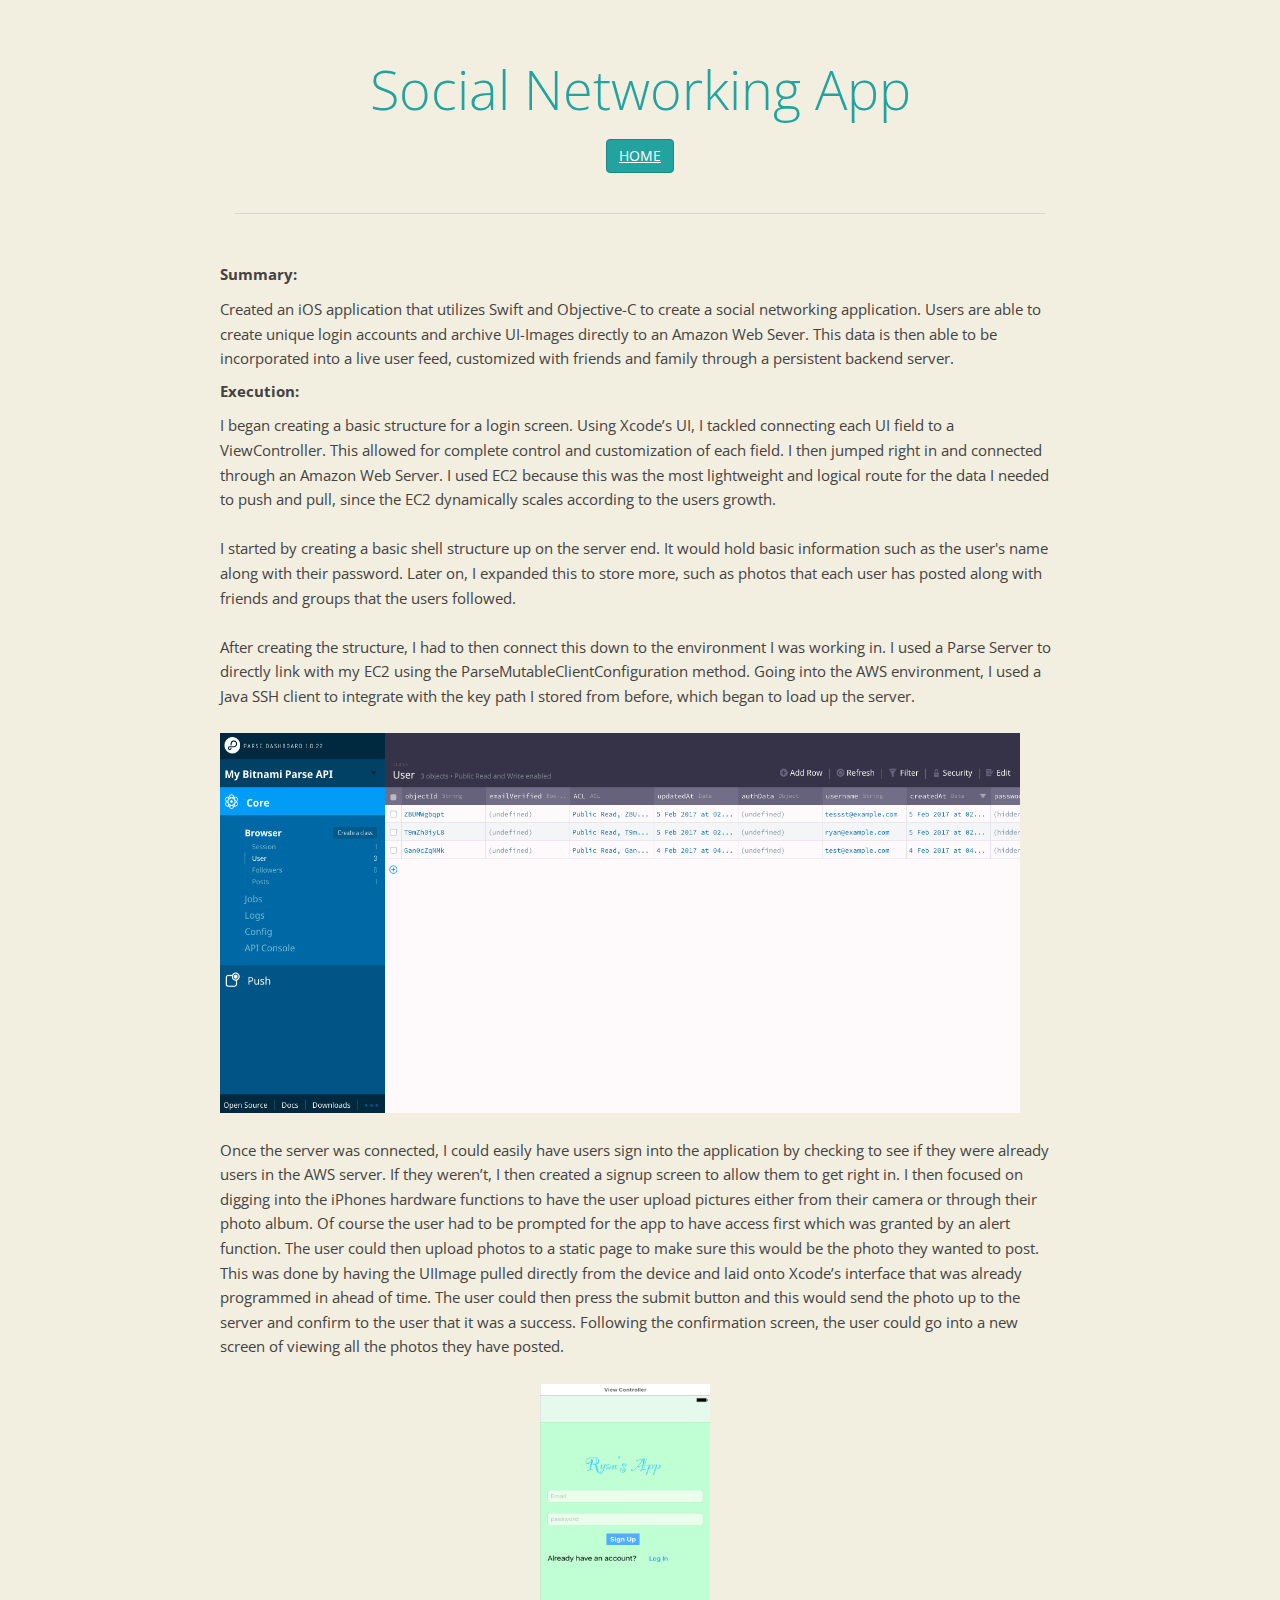
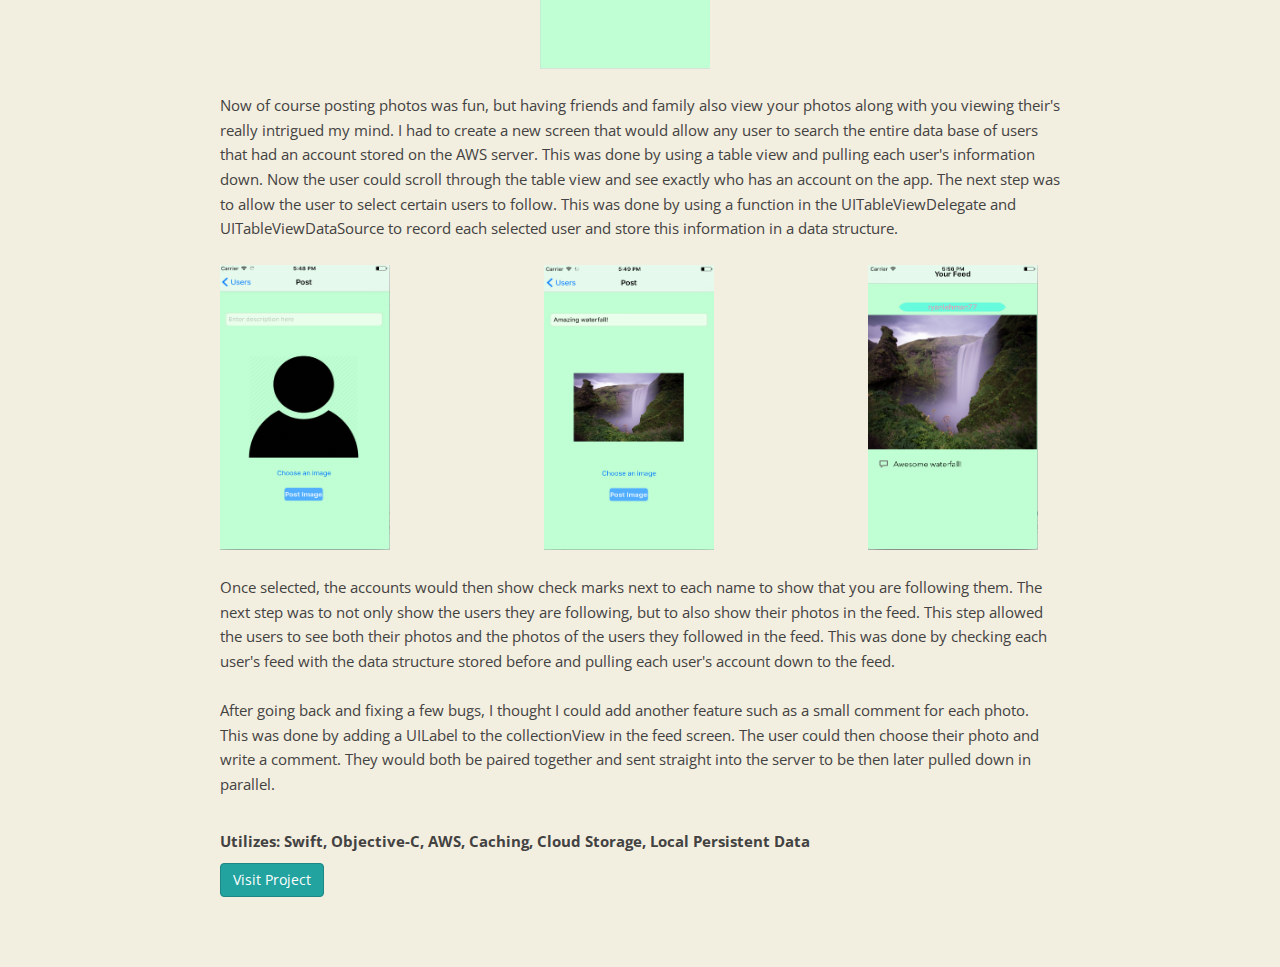
<file: iOS_Social_Media.html>
<!DOCTYPE html>
<html lang="en">
	<head>
		
		<meta http-equiv="content-type" content="text/html; charset=UTF-8" />
		<meta http-equiv="content-script-type" content="text/javascript" />
		<meta http-equiv="content-style-type" content="text/css" />
		<meta http-equiv="content-language" content="nl" />
		
		<meta name="viewport" content="width=device-width, initial-scale=1.0" />
		
		<meta name="author" content="Ryan Lehman" />	
		<meta name="description" content="I'm Ryan Lehman, a ubiquitous Electrical Engineer / innovative programmer with theoretical and technical knowledge." />
		<meta name="keywords" content="Ryan Lehman, Resume, Programmer, Web developer, Startup, Electrical Engineer, Software Developer, Innovative" />
		<meta name="robots" content="index, follow" />
		<meta name="revisit-after" content="14 days" />
			
		
		
		<!-- Bootstrap core CSS -->
		<link href="http://fonts.googleapis.com/css?family=Open+Sans:300,600,700" rel="stylesheet" type="text/css" />
		<link href="view/css/bootstrap.min.css" rel="stylesheet" />
		<link href="view/style.css" rel="stylesheet" />
		
		<link rel="shortcut icon" href="RIcon.png" type="image/x-icon" />
		<link rel="icon" href="RIcon.png" type="image/x-icon" />
		
		<!-- Begin Inspectlet Embed Code -->
		<script type="text/javascript" id="inspectletjs">
			window.__insp = window.__insp || [];
			__insp.push(['wid', 92785244]);
			(function() {
				function __ldinsp(){var insp = document.createElement('script'); insp.type = 'text/javascript'; insp.async = true; insp.id = "inspsync"; insp.src = ('https:' == document.location.protocol ? 'https' : 'http') + '://www.inspectlet.com/inspectlet.js'; var x = document.getElementsByTagName('script')[0]; x.parentNode.insertBefore(insp, x); }
				if (window.attachEvent){
					window.attachEvent('onload', __ldinsp);
				}else{
					window.addEventListener('load', __ldinsp, false);
				}
			})();
		</script>
		<!-- End Inspectlet Embed Code -->
	</head>
	<body data-spy="scroll" data-target="#navbar-example">	 
		
		<div class="">
			

		
		<div id="experiences" class="container">
			<h2>Social Networking App</h2>
<p class="lead">
	<a href=index.html#/projects class="btn btn-primary">HOME</a>
</p>

<hr />

<!--<div class="alert alert-danger">
	<strong>Looking for an awesome new challenge somewhere in the neighborhood of Den Bosch or Amsterdam as a Creative PHP Web Developer. </strong>
</div>-->

<h3></h3>


<div class="experiences">

					
	<div class="experience row">
		
		<div class="">
			<p>
				<strong>Summary:</strong>
				<span class="">Created an iOS application that utilizes Swift and Objective-C to create a social networking application. Users are able to create unique login accounts and archive UI-Images directly to an Amazon Web Sever. This data is then able to be incorporated into a live user feed, customized with friends and family through a persistent backend server.
					</span>

				<strong>Execution:</strong>
				<span class="">I began creating a basic structure for a login screen. Using Xcode’s UI, I tackled connecting each UI field to a ViewController. This allowed for complete control and customization of each field. I then jumped right in and connected through an Amazon Web Server. I used EC2 because this was the most lightweight and logical route for the data I needed to push and pull, since the EC2 dynamically scales according to the users growth. 

				</br>
				</br>

				I started by creating a basic shell structure up on the server end. It would hold basic information such as the user's name along with their password. Later on, I expanded this to store more, such as photos that each user has posted along with friends and groups that the users followed. 


				</br>
				</br>

				After creating the structure, I had to then connect this down to the environment I was working in. I used a Parse Server to directly link with my EC2 using the ParseMutableClientConfiguration method. Going into the AWS environment, I used a Java SSH client to integrate with the key path I stored from before, which began to load up the server. 


				</br>
				</br>

				<img src = "view/images/Social_Networking_App/Server.png" alt = "Test Image" width = "800" height = "380"/>

				</br>
				</br>

				Once the server was connected, I could easily have users sign into the application by checking to see if they were already users in the AWS server. If they weren’t, I then created a signup screen to allow them to get right in. I then focused on digging into the iPhones hardware functions to have the user upload pictures either from their camera or through their photo album. Of course the user had to be prompted for the app to have access first which was granted by an alert function. The user could then upload photos to a static page to make sure this would be the photo they wanted to post. This was done by having the UIImage pulled directly from the device and laid onto Xcode’s interface that was already programmed in ahead of time. The user could then press the submit button and this would send the photo up to the server and confirm to the user that it was a success. Following the confirmation screen, the user could go into a new screen of viewing all the photos they have posted. 

				</br>
				</br>
				
				 
				 <img src = "view/images/Social_Networking_App/Login.png" style= "margin-left: 320px; alt = "Test Image" width = "170" height = "285"/>
				 

				</br>
				</br>
				Now of course posting photos was fun, but having friends and family also view your photos along with you viewing their's really intrigued my mind. I had to create a new screen that would allow any user to search the entire data base of users that had an account stored on the AWS server. This was done by using a table view and pulling each user's information down. Now the user could scroll through the table view and see exactly who has an account on the app. The next step was to allow the user to select certain users to follow. This was done by using a function in the UITableViewDelegate and UITableViewDataSource to record each selected user and store this information in a data structure. 

				</br>
				</br>

				<img src = "view/images/Social_Networking_App/ChoosePhoto.png" alt = "Test Image" width = "170" height = "285"/>
				
				<img src = "view/images/Social_Networking_App/PostPhoto.png" style= "margin-left: 150px; alt = "Test Image" width = "170" height = "285"/>
				
				<img src = "view/images/Social_Networking_App/Feed.png" style= "margin-left: 150px; alt = "Test Image" width = "170" height = "285"/>

				</br>
				</br>

				Once selected, the accounts would then show check marks next to each name to show that you are following them. The next step was to not only show the users they are following, but to also show their photos in the feed. This step allowed the users to see both their photos and the photos of the users they followed in the feed. This was done by checking each user's feed with the data structure stored before and pulling each user's account down to the feed. 

				</br>
				</br>

				After going back and fixing a few bugs, I thought I could add another feature such as a small comment for each photo. This was done by adding a UILabel to the collectionView in the feed screen. The user could then choose their photo and write a comment. They would both be paired together and sent straight into the server to be then later pulled down in parallel. 



				</br>
				</br>

					</span>
 				
				<strong>Utilizes: Swift, Objective-C, AWS, Caching, Cloud Storage, Local Persistent Data</strong>
				<a href="https://github.com/rlehman221/Social_Parse_Project.git" class="btn btn-primary" target="_blank">Visit Project</a>
			</p>
		</div>
	</div>
	
	
	
	
</div>
	
	


	
					
	


	</body>
</html>
</file>
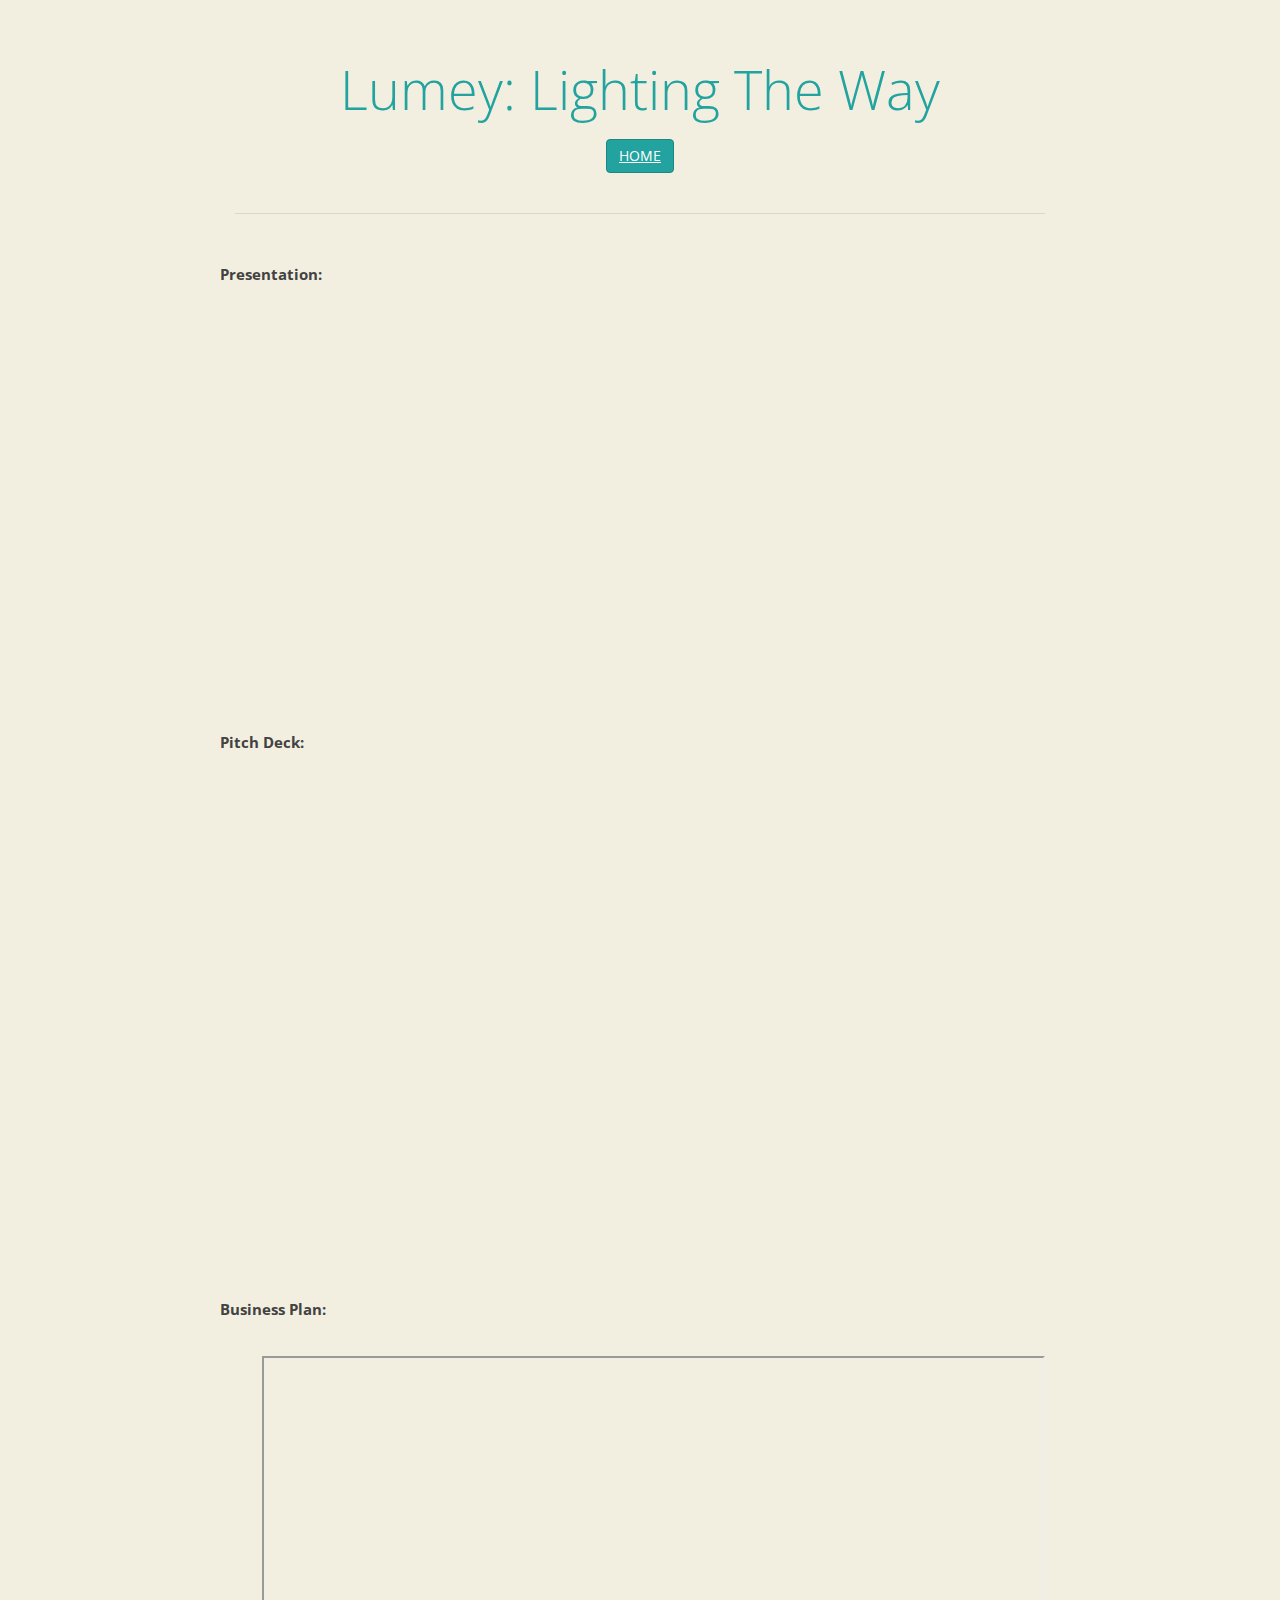
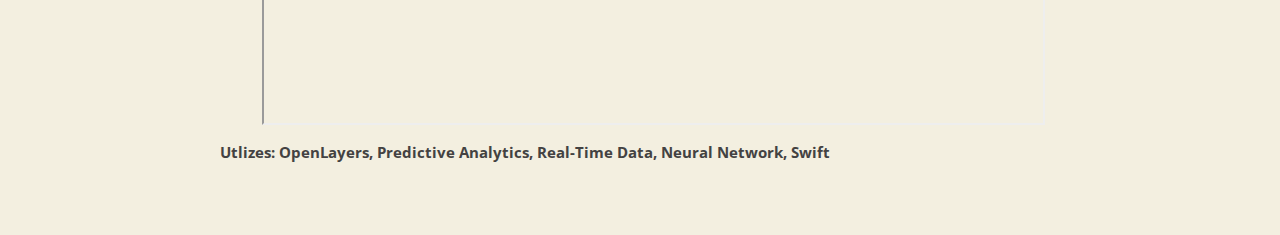
<file: Lumey.html>
<!DOCTYPE html>
<html lang="en">
	<head>


		
		<meta http-equiv="content-type" content="text/html; charset=UTF-8" />
		<meta http-equiv="content-script-type" content="text/javascript" />
		<meta http-equiv="content-style-type" content="text/css" />
		<meta http-equiv="content-language" content="nl" />
		
		<meta name="viewport" content="width=device-width, initial-scale=1.0" />
		
		<meta name="author" content="Ryan Lehman" />	
		<meta name="description" content="I'm Ryan Lehman, a ubiquitous Electrical Engineer / innovative programmer with theoretical and technical knowledge." />
		<meta name="keywords" content="Ryan Lehman, Resume, Programmer, Web developer, Startup, Electrical Engineer, Software Developer, Innovative" />
		<meta name="robots" content="index, follow" />
		<meta name="revisit-after" content="14 days" />
			
		
		
		<!-- Bootstrap core CSS -->
		<link href="http://fonts.googleapis.com/css?family=Open+Sans:300,600,700" rel="stylesheet" type="text/css" />
		<link href="view/css/bootstrap.min.css" rel="stylesheet" />
		<link href="view/style.css" rel="stylesheet" />
		
		<link rel="shortcut icon" href="RIcon.png" type="image/x-icon" />
		<link rel="icon" href="RIcon.png" type="image/x-icon" />
		

		
		
		<!-- Begin Inspectlet Embed Code -->
		<script type="text/javascript" id="inspectletjs">
			window.__insp = window.__insp || [];
			__insp.push(['wid', 92785244]);
			(function() {
				function __ldinsp(){var insp = document.createElement('script'); insp.type = 'text/javascript'; insp.async = true; insp.id = "inspsync"; insp.src = ('https:' == document.location.protocol ? 'https' : 'http') + '://www.inspectlet.com/inspectlet.js'; var x = document.getElementsByTagName('script')[0]; x.parentNode.insertBefore(insp, x); }
				if (window.attachEvent){
					window.attachEvent('onload', __ldinsp);
				}else{
					window.addEventListener('load', __ldinsp, false);
				}
			})();
		</script>
		<!-- End Inspectlet Embed Code -->
	</head>
	<body data-spy="scroll" data-target="#navbar-example">	 
		
		<div class="">
			

		
		<div id="experiences" class="container">
			<h2>Lumey: Lighting The Way</h2>
<p class="lead">
	<a href=index.html#/projects class="btn btn-primary">HOME</a>
</p>

<hr />

<!--<div class="alert alert-danger">
	<strong>Looking for an awesome new challenge somewhere in the neighborhood of Den Bosch or Amsterdam as a Creative PHP Web Developer. </strong>
</div>-->

<h3></h3>



<div class="experiences">

					
	<div class="experience row">
		
		<div class="">
			<p>
				<strong>Presentation:</strong>
				<span class="">

				<br/>
					
				<iframe width="760" height="369" style="margin-left: 50px"  src="https://www.youtube.com/embed/uqH_NJzXMck" frameborder="0" allowfullscreen></iframe>
				
					</span>

				<br/>
				<br/>

				<strong>Pitch Deck:</strong>

				<span class="">
				<br/>
				
				<iframe src="https://docs.google.com/presentation/d/1ryqNlsrkyEyEaxatWfrC7BQRE6YuPnnAInN_5M94qQU/embed?start=false&loop=false&delayms=3000" style="margin-left: 42px" frameborder="0" width="783" height="469" allowfullscreen="true" mozallowfullscreen="true" webkitallowfullscreen="true" ></iframe>

					</span>

				<br/>
				<br/>

				<strong>Business Plan:</strong>

				<span class="">

				<br/>

				<iframe src="https://docs.google.com/document/d/17Qp7H5hiAOJweoqwMfMeUt4_KBgkcQ2AosFcwV2ifzw/pub?embedded=true" width="783" style="margin-left: 42px" height="369"></iframe>


					</span>

				<br/>

				<strong>Utlizes: OpenLayers, Predictive Analytics, Real-Time Data, Neural Network, Swift</strong>

			</p>
		</div>
	</div>
</div>
	
	


	
					
	


	</body>
</html>
</file>
<file: view/style.css>
html, body { color: #434242; font-family: 'Open Sans', sans-serif !important; height: 100%; }
body { background: #F3EFE0; font-size: 15px; line-height: 1.64; }

h1, h2, h3, h4, h5, h6, .h1, .h2, .h3, .h4, .h5, .h6, strong, b { font-family: 'Open Sans', sans-serif !important; margin-bottom: 20px; }
h1,h4 { font-weight: 700; margin-bottom: 10px; }
h2,h3 { font-weight: 300; color: #22A39F; }
h2 { font-size: 54px; text-align: center; }
h3 { font-size: 28px; }

p.lead { text-align: center; color: #727878; }
p.lead a { color: #FFFFFF; text-decoration: underline; }
p.lead a:hover { text-decoration: none; }
ul.no-bullets { list-style-type: none; margin: 0px; padding: 0px; }
hr { margin: 40px 0px; border-color: #727878; opacity: 0.2; filter:alpha(opacity=20); }

.project-referal { margin-top: 40px; }
.project-referal p { font-style: italic; color: #999999; }

.homeButton { background-color: #22A39F; border-color: #1c8784; margin-left: 300px; margin-top: 30px;}
.homeButton:hover { background-color: #1c8784;  border-color: #1c8784; margin-left: 300px;}

.btn-primary { background-color: #22A39F; border-color: #1c8784; }
.btn-primary:hover { background-color: #1c8784;  border-color: #1c8784; }

.icon { display: inline-block; background: url("images/sm_icon_sprite.png") no-repeat; height: 32px; width: 32px; }
.icon.icon-linkedin { background-position: 0px -32px; }
.icon.icon-email { background-position: 0px -96px; }


.github { display: inline-block; background: url("images/github-logo.jpg") no-repeat;  }
.github.github-linkedin { background-position: 0px 0px; }

.jumbotron {
	background: no-repeat center right fixed url("images/background.jpg");

	-webkit-background-size: 100%; 
    -moz-background-size: 100%; 
    -o-background-size: 100%; 
    background-size: 100%; 
	
	-webkit-background-size: cover;
	-moz-background-size: cover;
	-o-background-size: cover;
	background-size: cover;
	
	-ms-filter: "progid:DXImageTransform.Microsoft.AlphaImageLoader(src='images/background.jpg', sizingMethod='scale')";
	filter: progid:DXImageTransform.Microsoft.AlphaImageLoader(src='images/background.jpg', sizingMethod='scale');
	
	margin-bottom: 0px;
	padding: 0px;
}  
/*.jumbotron:before { 
	border: 1px solid #FFFFFF;
	bottom: 30px;
	content: "";
	left: 30px;
	position: absolute;
	right: 30px;
	top: 30px;
}*/
.jumbotron .overlay { background-color: #22A39F; position: absolute; top: 0px; bottom: 0px; left: 0px; right: 0px; opacity: 0.75; filter:alpha(opacity=75); z-index: 2; }

.jumbotron .container { position: relative; top: 28%; z-index: 4; text-align: center; }
.jumbotron .container > * { text-align: center; color: #FFFFFF; }
.jumbotron .container h1 { padding-bottom: 20px; border-bottom: 1px solid #FFFFFF; border-bottom-color: rgba(255,255,255,0.35); display: inline-block; }
.jumbotron .container .lead { font-size: 28px; }
.jumbotron .scroll-down { height: 80px; width: 110px; display: block; position: absolute; bottom: 0px; right: 5%; background-color: #222222; text-align: center; z-index: 6; }
.jumbotron .scroll-down .glyphicon { 
	color: #FFFFFF; 
	font-size: 30px; 
	padding-right: 2px; 
	padding-top: 20px; 
	
	animation-name: wiggle;
	animation-duration: 1.2s;
	animation-timing-function: linear;
	animation-iteration-count: infinite;
	animation-direction: normal;
}
.jumbotron .scroll-down:hover .glyphicon { padding-top: 25px; }

.navbar  { border: 0px; background-color: #222222; position: absolute; top: 100%; right: 5%; width: 110px; z-index: 999; }
.navbar .navbar-collapse { padding: 0px; max-height: none; }
.navbar .navbar-nav { float: none; }
.navbar-nav { margin: 0px; }
.navbar .nav > li { display: block; float: none; height: 80px; } 
.navbar .nav > li a { display: block;  height: 80px; text-align: center; padding-top: 30px; font-weight: 600; color: #FFFFFF; }
.navbar .nav > li a:hover, .navbar .nav > li a:focus { color: #999999; }
.navbar-default .navbar-nav > .active > a, .navbar-default .navbar-nav > .active > a:hover, .navbar-default .navbar-nav > .active > a:focus { background: #22A39F; color: #FFFFFF; }
.navbar-default .navbar-toggle:hover .icon-bar,
.navbar-default .navbar-toggle:focus .icon-bar { background: #222222; }

.fixed .navbar  { position: fixed; top: 60px; }

.background-white { background: #FFFFFF; }
.background-gray { background: #434242; }
.container { max-width: 1280px; padding: 40px 180px; }

#profile .row > div { margin-bottom: 20px; }
#profile .row > div img { width: 100%; max-width: 246px; height: auto; }
	
#experiences .experience { margin-bottom: 20px; }
#experiences .experience p > strong { display: block; padding-top: 8px; margin-bottom: 10px; }
#experiences .experience .experience-details { display: block; margin-top: 6px; }
#experiences .experience .experience-details * { color: #22A39F; }
#experiences .experience .experience-details .seperator { color: #BCBCBC; }

#abilities ul > li { min-height: 30px; padding: 3px 0px; }
#abilities ul > li:hover { background: #F2F2F2; }
#abilities ul > li .ability-title { display: inline-block; width: 60%; }
#abilities ul > li .ability-score { float: right; }
#abilities ul > li .ability-score .glyphicon { 
	color: #DFE0E0; 
	font-size: 14px; 
	 
	-webkit-transition: all 0.3s;
    -moz-transition: all 0.3s;
    -o-transition: all 0.3s;
    transition: all 0.3s;
}
#abilities ul > li .ability-score .glyphicon.filled { color: #22A39F; }

#abilities ul > li:hover .ability-score .glyphicon { margin-left: 2px; } 

#interests .left { float: left; }
#interests .right { float: right; }
#interests img { width: 80%; height: auto; }
#interests .right img { float: right; }
#interests .interest-content { padding: 40px 0px; }

#interests .row:hover .left img {
	-webkit-transform: rotate(-12deg);
	-moz-transform: rotate(-12deg);
	-ms-transform: rotate(-12deg);
	-o-transform: rotate(-12deg);
}

#interests .row:hover .right img {
	-webkit-transform: rotate(12deg);
	-moz-transform: rotate(12deg);
	-ms-transform: rotate(12deg);
	-o-transform: rotate(12deg);
}

/* #projects .row { margin: 0px; } // bootstrap 3.1- hack */
#projects .row > div { margin-bottom: 30px; }
#projects figure { position: relative; overflow: hidden; }
#projects figure h3 { color: #FFF; font-weight: 600; margin-bottom: 5px; }
#projects figure p > strong { width: 60px; display: inline-block; margin: 0px; }
#projects figure img { width: 110%; }
#projects figure figcaption {
    padding: 20px 30px;
    position: absolute;
    top: 0px;
    left: 0px;
    height: 100%;
    width: 100%;
}
#projects figure a {
	z-index: 1000;
	text-indent: 200%;
	white-space: nowrap;
	font-size: 0;
	opacity: 0;
    position: absolute;
    top: 0px;
    left: 0px;
    height: 100%;
    width: 100%;
}
#projects figure .icon { 
	background: #22A39F;
	position: absolute;
	top: 0px;
	right: 0px;
	width: 48px;
	height: 48px;
}
#projects figure .icon span {
	font-size: 18px;
	line-height: 18px;
	padding: 15px;
}

#contact { padding-bottom: 200px; }
#contact h2, #contact .row * { color: #FFFFFF; }
#contact a { display: block; line-height: 32px; margin-bottom: 20px; opacity: 0.6; filter:alpha(opacity=60);  }
#contact a .icon { float: left; margin-right: 20px; }
#contact a:hover { opacity: 1; filter:alpha(opacity=100); text-decoration: none; }

.opl {
	position:absolute;
	top:100px;
	left:0px;
	z-index:99999;
}

.opl a {
	width:73px;
	height:56px;
	text-indent:-9999px;
	display:block;
	background:url('https://s3.amazonaws.com/onepagelove/one-page-love-award.png') no-repeat;
}

@media (max-width: 1200px) { 
	#interests .interest-content { padding: 20px 0px; }
}

@media (max-width: 767px) { 
	.jumbotron:before {
		bottom: 100px;
		left: 20px;
		right: 20px;
		top: 20px;		
	}
	.jumbotron .container { top: 20%; padding-top: 0px; }
	.jumbotron .scroll-down { width: 100%; right: 0px; }
	
	.navbar  { left: 0px; width: 100%; }
	.navbar .nav > li { height: 60px; }
	.navbar .nav > li a { height: 60px; text-align: center; padding-top: 20px; font-weight: 600; color: #FFFFFF; }
	
	.fixed .navbar { top: 0px; }
	
	.container { padding: 60px 20px; min-width: 280px; }
	.hidden-phone { display: none; }
	
	#profile .row * { text-align: center; }
	
	#experiences .experience .experience-details > span { display: block; margin-bottom: 6px; }
	#experiences .experience .experience-details .seperator { display: none; }
	
	#interests .left { float: none; }
	#interests .right { float: none; }
	
	#interests > * { text-align: center; }
	#interests img { width: 50%; height: auto; float: none !important; } 
	#interests .interest-content { padding: 20px 0px; }
	
	#contact { padding-bottom: 60px; }
	#contact a .icon { float: left; margin-right: 10px; }
}    

@media only screen and (orientation: portrait) and (max-width: 767px)  {
    .jumbotron {
      -webkit-background-size: auto 150%;
      background-attachment: scroll;
    }
}
@media only screen and (orientation: landscape) and (max-width: 767px)  {

    .jumbotron {
      -webkit-background-size: 150% auto;
      background-attachment: scroll;
    }
	
	.jumbotron .lead { display: none; }
}

@keyframes wiggle {
	0% {
		padding-top: 20px;
	}

	50% {
		padding-top: 28px;
	}

	100% {
		padding-top: 20px;
	}
}


/*---------------*/
/***** EFFECT *****/
/*---------------*/

figure.effect {
	background: #22A39F;
	color: #FFF;
}

figure.effect img {
	width: -webkit-calc(100% + 20px);
	width: calc(100% + 20px);
	-webkit-transition: opacity 0.35s, -webkit-transform 0.35s;
	transition: opacity 0.35s, transform 0.35s;
	-webkit-transform: translate3d(-10px,0,0);
	transform: translate3d(-10px,0,0);
	-webkit-backface-visibility: hidden;
	backface-visibility: hidden;
}

figure.effect:hover img {
	opacity: 0.2;
	-webkit-transform: translate3d(0,0,0);
	transform: translate3d(0,0,0);
}

figure.effect figcaption {
	text-align: left;
}

figure.effect h3 {
	position: relative;
	overflow: hidden;
	padding-bottom: 20px;
	opacity: 0;
	-webkit-transition: opacity 0.35s, -webkit-transform 0.35s;
	transition: opacity 0.35s, transform 0.35s;
}

figure.effect:hover h3 {
	opacity: 1;
}

figure.effect h3::after {
	position: absolute;
	bottom: 0;
	left: 0;
	width: 100%;
	height: 2px;
	background: #fff;
	content: '';
	-webkit-transition: -webkit-transform 0.35s;
	transition: transform 0.35s;
	-webkit-transform: translate3d(-100%,0,0);
	transform: translate3d(-100%,0,0);
}

figure.effect:hover h3::after {
	-webkit-transform: translate3d(0,0,0);
	transform: translate3d(0,0,0);
}

figure.effect p {
	padding-top: 10px;
	opacity: 0;
	-webkit-transition: opacity 0.35s, -webkit-transform 0.35s;
	transition: opacity 0.35s, transform 0.35s;
	-webkit-transform: translate3d(100%,0,0);
	transform: translate3d(100%,0,0);
}

figure.effect:hover p {
	opacity: 1;
	-webkit-transform: translate3d(0,0,0);
	transform: translate3d(0,0,0);
}
</file>
